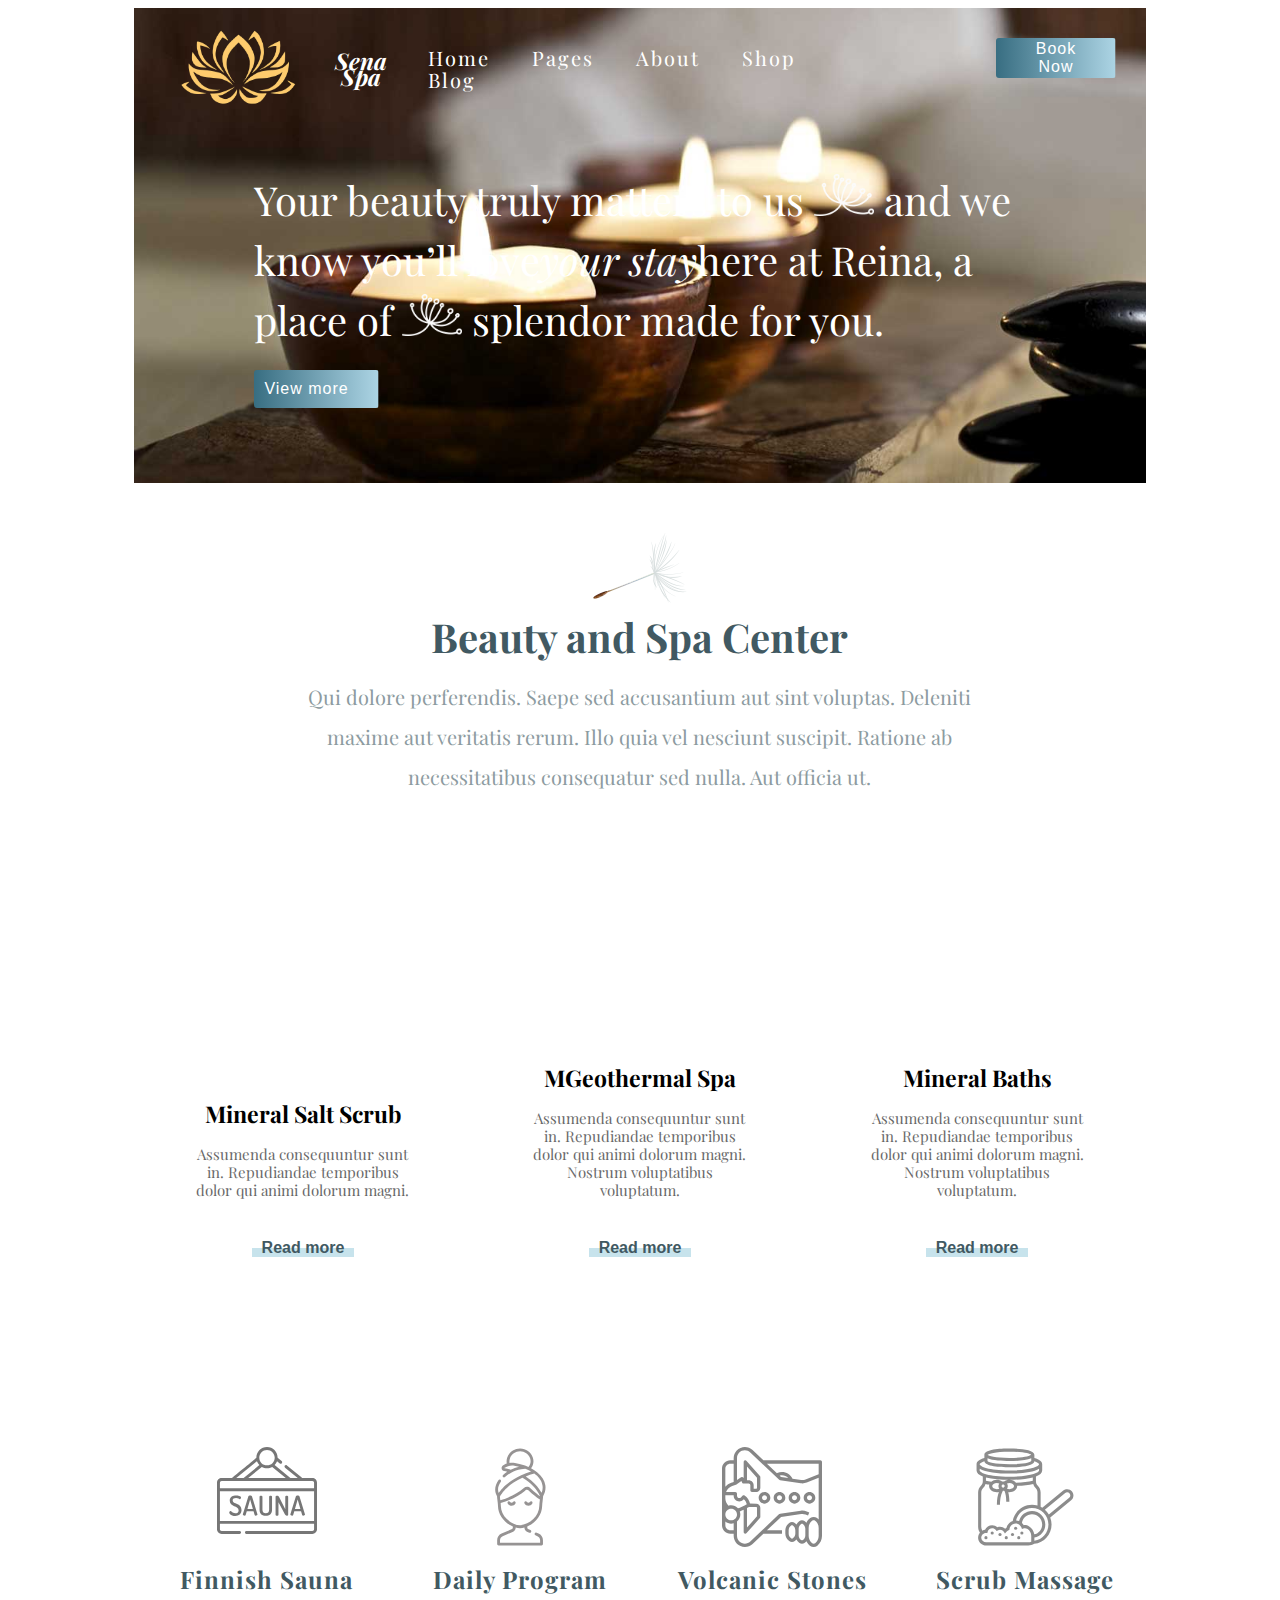
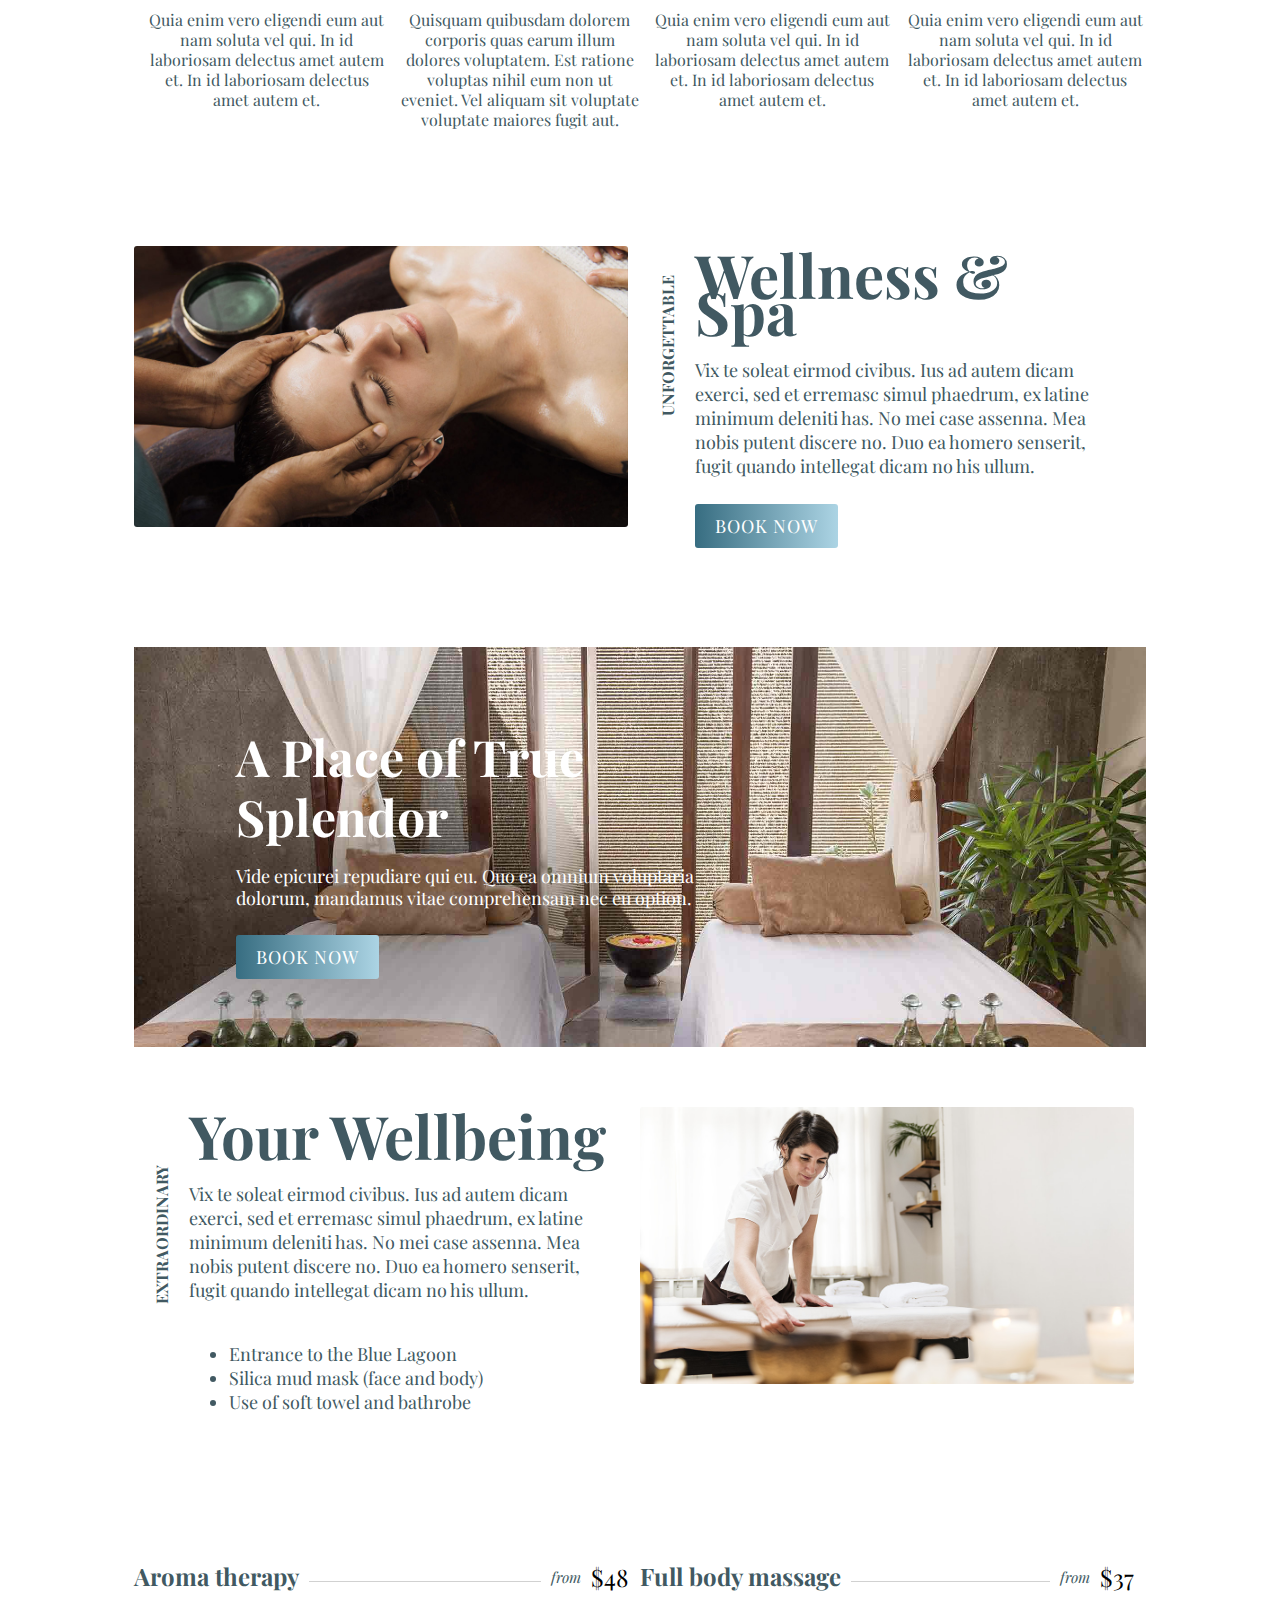
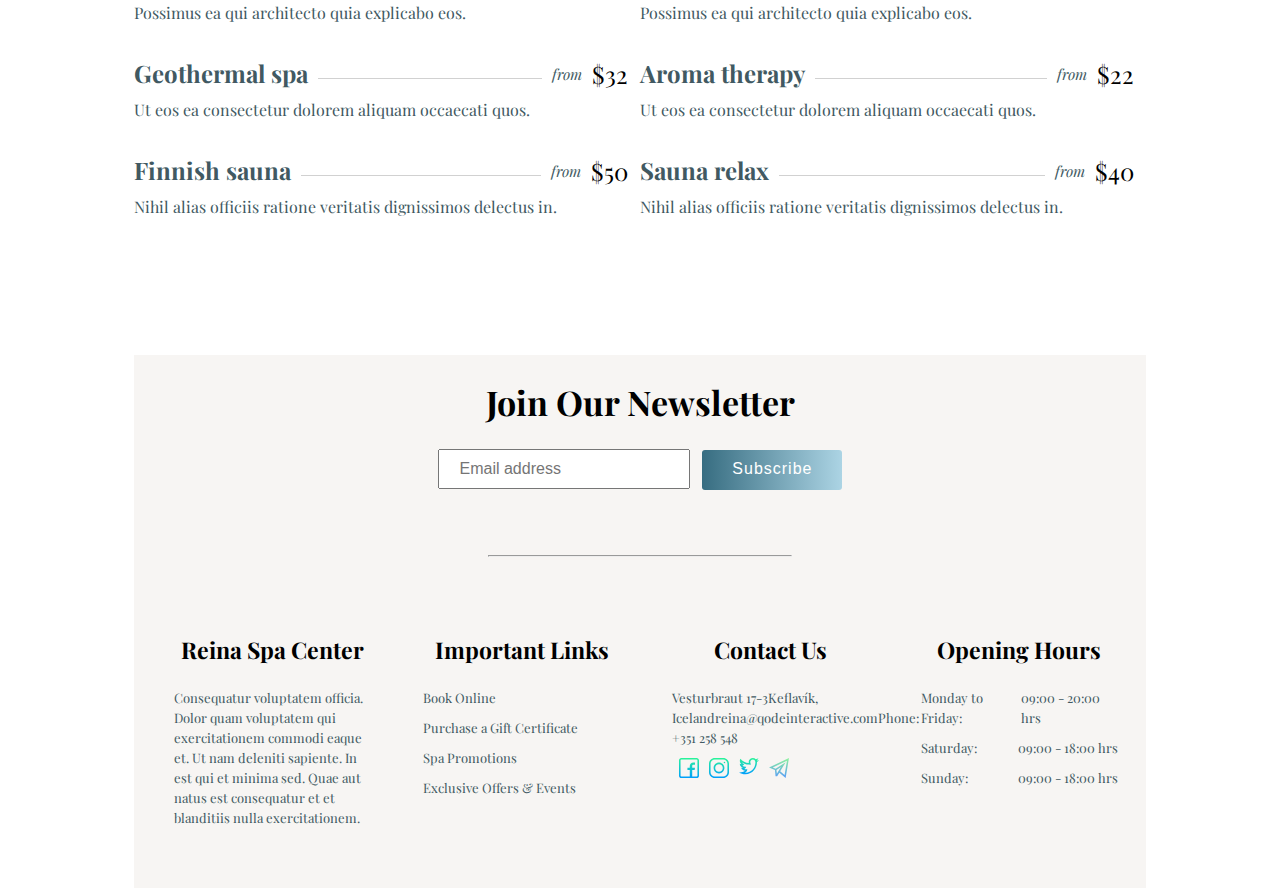
<file: index.html>
<!DOCTYPE html>
<html lang="en">

<head>
    <meta charset="UTF-8">
    <meta http-equiv="X-UA-Compatible" content="IE=edge">
    <meta name="viewport" content="width=device-width, initial-scale=1.0">
    <link rel="stylesheet" href="./Css/base.css">
    <link rel="stylesheet" href="./Css/index.css">
    <link rel="shortcut icon" href="./Assets/img/logo.png" type="image/x-icon">

    <title>Sena Spa</title>
</head>

<body>
    <div class="container">
        <div class="header">
            <div class="header_nav">
                <div class="nav-logo">
                    <img src="./Assets/img/logo.png" alt="" class="nav-logo-img">
                    <h3 class="nav-logo-tlt">Sena Spa</h3>
                </div>
                <div class="nav-option">
                    <ul>
                        <li><a href="./index.html">Home</a></li>
                        <li><a href="./Html/pages.html">Pages</a></li>
                        <li><a href="./Html/about.htm">About</a></li>
                        <li><a href="./Html/shop.htm">Shop</a></li>
                        <li><a href="./Html/blog.htm">Blog</a></li>
                    </ul>
                    <button class="nav-booking btn"><a href="./Html/booking.htm">Book Now</a></button>
                </div>
            </div>
            <div class="slogan">
                <span class="intro-tlt">Your beauty truly matters to us <img src="./Assets/img/icon-slogan.png" alt="">
                    and we know you’ll love<i>your stay</i>here at
                    Reina, a place of <img src="./Assets/img/icon-slogan.png" alt=""> splendor made for you.</span>

                <div>
                    <button class="intro-btn btn"><a href="./Html/about.htm">View more</a></button>
                </div>
            </div>
        </div>

        <div class="content">
            <div class="method">
                <div class="method-sub">
                    <img src="./Assets/img/icon-flower.png" alt="" class="sub-img">
                    <div class="sub-tlt">
                        <h2>Beauty and Spa Center</h2>
                        <p>Qui dolore perferendis. Saepe sed accusantium aut sint voluptas. Deleniti maxime aut
                            veritatis rerum. Illo quia vel nesciunt suscipit. Ratione ab necessitatibus consequatur sed
                            nulla. Aut officia ut.
                    </div>
                </div>
                <div class="method-card">
                    <a href="./Html/pages.html" class="mt-card">
                        <div class="card-outside--1">
                            <div class="card-inside">
                                <h3 class="card-tlt">Mineral Salt Scrub</h3>
                                <p class="card-text">Assumenda consequuntur sunt in. Repudiandae temporibus dolor qui
                                    animi dolorum magni. </p>
                                <button class="card-btn">Read more</button>
                            </div>
                        </div>
                    </a>

                    <a href="./Html/pages.html" class="mt-card">
                        <div class="card-outside--2">
                            <div class="card-inside">
                                <h3 class="card-tlt">MGeothermal Spa</h3>
                                <p class="card-text">Assumenda consequuntur sunt in. Repudiandae temporibus dolor qui
                                    animi dolorum magni.
                                    Nostrum voluptatibus voluptatum. </p>
                                <button class="card-btn">Read more</button>
                            </div>
                        </div>
                    </a>

                    <a href="./Html/pages.html" class="mt-card">
                        <div class="card-outside--3">
                            <div class="card-inside">
                                <h3 class="card-tlt">Mineral Baths</h3>
                                <p class="card-text">Assumenda consequuntur sunt in. Repudiandae temporibus dolor qui
                                    animi dolorum magni.
                                    Nostrum voluptatibus voluptatum.</p>
                                <button class="card-btn">Read more</button>
                            </div>
                        </div>
                    </a>
                </div>
            </div>

            <div class="price_list grid__row">
                <div class="pl-content grid__col-3">
                    <img class="pl-icon"
                        src="[data-uri]" />
                    <h5 class="pl-tlt">
                        <a href="">Finnish Sauna</a>
                    </h5>
                    <a href="">
                        <p class="pl-text">Quia enim vero eligendi eum aut nam soluta vel qui. In id laboriosam delectus
                            amet autem et. In id laboriosam delectus amet autem et.</p>
                    </a>
                </div>
                <div class="pl-content grid__col-3">
                    <img class="pl-icon"
                        src="[data-uri]" />
                    <h5 class="pl-tlt">
                        <a href="">Daily Program</a>
                    </h5>
                    <a href="">
                        <p class="pl-text">Quisquam quibusdam dolorem corporis quas earum illum dolores voluptatem. Est
                            ratione voluptas nihil eum non ut eveniet. Vel aliquam sit voluptate voluptate maiores fugit
                            aut.</p>
                    </a>
                </div>
                <div class="pl-content grid__col-3">
                    <img class="pl-icon"
                        src="[data-uri]" />
                    <h5 class="pl-tlt">
                        <a href="">Volcanic Stones</a>
                    </h5>
                    <a href="">
                        <p class="pl-text">Quia enim vero eligendi eum aut nam soluta vel qui. In id laboriosam delectus
                            amet autem et. In id laboriosam delectus amet autem et.</p>
                    </a>
                </div>
                <div class="pl-content grid__col-3">
                    <img class="pl-icon"
                        src="[data-uri]" />
                    <h5 class="pl-tlt">
                        <a href="">Scrub Massage</a>
                    </h5>
                    <a href="">
                        <p class="pl-text">Quia enim vero eligendi eum aut nam soluta vel qui. In id laboriosam delectus
                            amet autem et. In id laboriosam delectus amet autem et.</p>
                    </a>
                </div>
            </div>

            <div class="health-care grid__row">
                <div class="hc-box grid__col-6">
                    <img class="hc-img" src="./Assets/img/hc-img.jpg" alt="">
                </div>
                <div class="hc-content grid__col-6">
                    <div class="hc-sub">
                        <h5 class="hc-sub-tlt">UNFORGETTABLE</h5>
                    </div>
                    <div class="hc-content-text">
                        <h3 class="hc-tlt">Wellness & Spa</h3>
                        <p class="hc-text">Vix te soleat eirmod civibus. Ius ad autem dicam exerci, sed et erremasc
                            simul
                            phaedrum, ex latine minimum deleniti has.
                            No mei case assenna. Mea nobis putent discere no. Duo ea homero senserit, fugit quando
                            intellegat dicam no his ullum.</p>
                        <a href="./Html/booking.htm" class="hc-btn btn">Book now</a>
                    </div>
                </div>
            </div>

            <div class="parallax">
                <div class="parallax-content">
                    <h5 class="parallax-tlt">A Place of True Splendor</h5>
                    <p class="parallax-text">Vide epicurei repudiare qui eu. Quo ea omnium voluptaria dolorum, mandamus
                        vitae comprehensam nec eu option.</p>
                    <a href="" class="parallax-btn btn">Book Now</a>
                </div>
            </div>

            <div style="flex-direction: row-reverse;" class="health-care grid__row">
                <div class="hc-box grid__col-6">
                    <img class="hc-img" src="./Assets/img/hc-img-2.jpg" alt="">
                </div>
                <div class="hc-content grid__col-6">
                    <div class="hc-sub">
                        <h5 class="hc-sub-tlt">EXTRAORDINARY
                        </h5>
                    </div>
                    <div class="hc-content-text">
                        <h3 class="hc-tlt">Your Wellbeing
                        </h3>
                        <p class="hc-text">Vix te soleat eirmod civibus. Ius ad autem dicam exerci, sed et erremasc
                            simul phaedrum, ex latine minimum deleniti has.
                            No mei case assenna. Mea nobis putent discere no. Duo ea homero senserit, fugit quando
                            intellegat dicam no his ullum.</p>
                        <ul class="hc-text">
                            <li>Entrance to the Blue Lagoon</li>
                            <li>Silica mud mask (face and body)</li>
                            <li>Use of soft towel and bathrobe</li>
                        </ul>
                    </div>
                </div>
            </div>

            <div class="menu grid__row">
                <div class=" grid__col-6">
                    <div class="menu-item">
                        <div class=" menu-content">
                            <h5 class="menu-ctn-tlt">Aroma therapy</h5>
                            <span class="inline"></span>
                            <span class="f-p">
                                <span class="from">from</span>
                                <span class="price-number">$48</span>
                            </span>
                        </div>
                        <p class="menu-cnt-text">Possimus ea qui architecto quia explicabo eos.</p>
                    </div>

                    <div class="menu-item">
                        <div class=" menu-content">
                            <h5 class="menu-ctn-tlt">Geothermal spa</h5>
                            <span class="inline"></span>
                            <span class="f-p">
                                <span class="from">from</span>
                                <span class="price-number">$32</span>
                            </span>
                        </div>
                        <p class="menu-cnt-text">Ut eos ea consectetur dolorem aliquam occaecati quos.</p>
                    </div>

                    <div class="menu-item">
                        <div class=" menu-content">
                            <h5 class="menu-ctn-tlt">Finnish sauna</h5>
                            <span class="inline"></span>
                            <span class="f-p">
                                <span class="from">from</span>
                                <span class="price-number">$50</span>
                            </span>
                        </div>
                        <p class="menu-cnt-text">Nihil alias officiis ratione veritatis dignissimos delectus in.</p>
                    </div>
                </div>

                <div class="grid__col-6">
                    <div class="menu-item">
                        <div class=" menu-content">
                            <h5 class="menu-ctn-tlt">Full body massage</h5>
                            <span class="inline"></span>
                            <span class="f-p">
                                <span class="from">from</span>
                                <span class="price-number">$37</span>
                            </span>
                        </div>
                        <p class="menu-cnt-text">Possimus ea qui architecto quia explicabo eos.</p>
                    </div>

                    <div class="menu-item">
                        <div class=" menu-content">
                            <h5 class="menu-ctn-tlt">Aroma therapy</h5>
                            <span class="inline"></span>
                            <span class="f-p">
                                <span class="from">from</span>
                                <span class="price-number">$22</span>
                            </span>
                        </div>
                        <p class="menu-cnt-text">Ut eos ea consectetur dolorem aliquam occaecati quos.</p>
                    </div>

                    <div class="menu-item">
                        <div class=" menu-content">
                            <h5 class="menu-ctn-tlt">Sauna relax</h5>
                            <span class="inline"></span>
                            <span class="f-p">
                                <span class="from">from</span>
                                <span class="price-number">$40</span>
                            </span>
                        </div>
                        <p class="menu-cnt-text">Nihil alias officiis ratione veritatis dignissimos delectus in.</p>
                    </div>
                </div>
            </div>
        </div>

        <div class="footer">

            <h5 class="ft-tlt">Join Our Newsletter</h5>

            <form class="ft-form" action="">
                <input type="email" name="Email address" id="" placeholder="Email address" class="ft-input">
                <input type="button" value="Subscribe" class="ft-btn btn">
            </form>
            <hr>
            <div class="ft-content grid__row">
                <div class="ft-cnt-info grid__col-3">
                    <h5 class="ft-cnt-tlt">Reina Spa Center</h5>
                    <p class="ft-cnt-text">
                        Consequatur voluptatem officia. Dolor quam voluptatem qui exercitationem commodi eaque et. Ut
                        nam deleniti sapiente. In est qui et minima sed. Quae aut natus est consequatur et et blanditiis
                        nulla exercitationem.
                    </p>
                </div>
                <div class="ft-cnt-links grid__col-3">
                    <h5 class="ft-cnt-tlt">Important Links </h5>
                    <p class="ft-cnt-text"><a href="">Book Online</a></p>
                    <p class="ft-cnt-text"><a href="">Purchase a Gift Certificate</a></p>
                    <p class="ft-cnt-text"><a href="">Spa Promotions</a></p>
                    <p class="ft-cnt-text"><a href="">Exclusive Offers & Events</a></p>
                </div>
                <div class="ft-cnt-contact grid__col-3">
                    <h5 class="ft-cnt-tlt">Contact Us </h5>
                    <p class="ft-cnt-text">Vesturbraut 17-3Keflavík, Icelandreina@qodeinteractive.comPhone: +351 258 548
                    </p>
                    <div class="a-img grid__row">
                        <a class="a-icon  grid__col-3" href="https://vi-vn.facebook.com/"> <img class="ft-cnt-icon"
                                src="[data-uri]" /></a>
                        <a class="a-icon  grid__col-3" href="https://www.instagram.com/"> <img class="ft-cnt-icon"
                                src="[data-uri]" /></a>
                        <a class="a-icon  grid__col-3" href="https://twitter.com/"> <img class="ft-cnt-icon"
                                src="[data-uri]" /></a>
                        <a class="a-icon  grid__col-3" href="https://web.telegram.org/"> <img class="ft-cnt-icon"
                                src="[data-uri]" /></a>
                    </div>
                </div>
                <div class="ft-cnt-open grid__col-3">
                    <h5 class="ft-cnt-tlt">Opening Hours </h5>
                    <p class="ft-cnt-text open-text">
                        <span>Monday to Friday:</span>
                        <span>09:00 - 20:00 hrs</span>
                    </p>
                    <p class="ft-cnt-text open-text">
                        <span>Saturday:</span>
                        <span>09:00 - 18:00 hrs</span>
                    </p>
                    <p class="ft-cnt-text open-text">
                        <span>Sunday:</span>
                        <span>09:00 - 18:00 hrs</span>
                    </p>
                </div>
            </div>
        </div>
    </div>
</body>

</html>
</file>
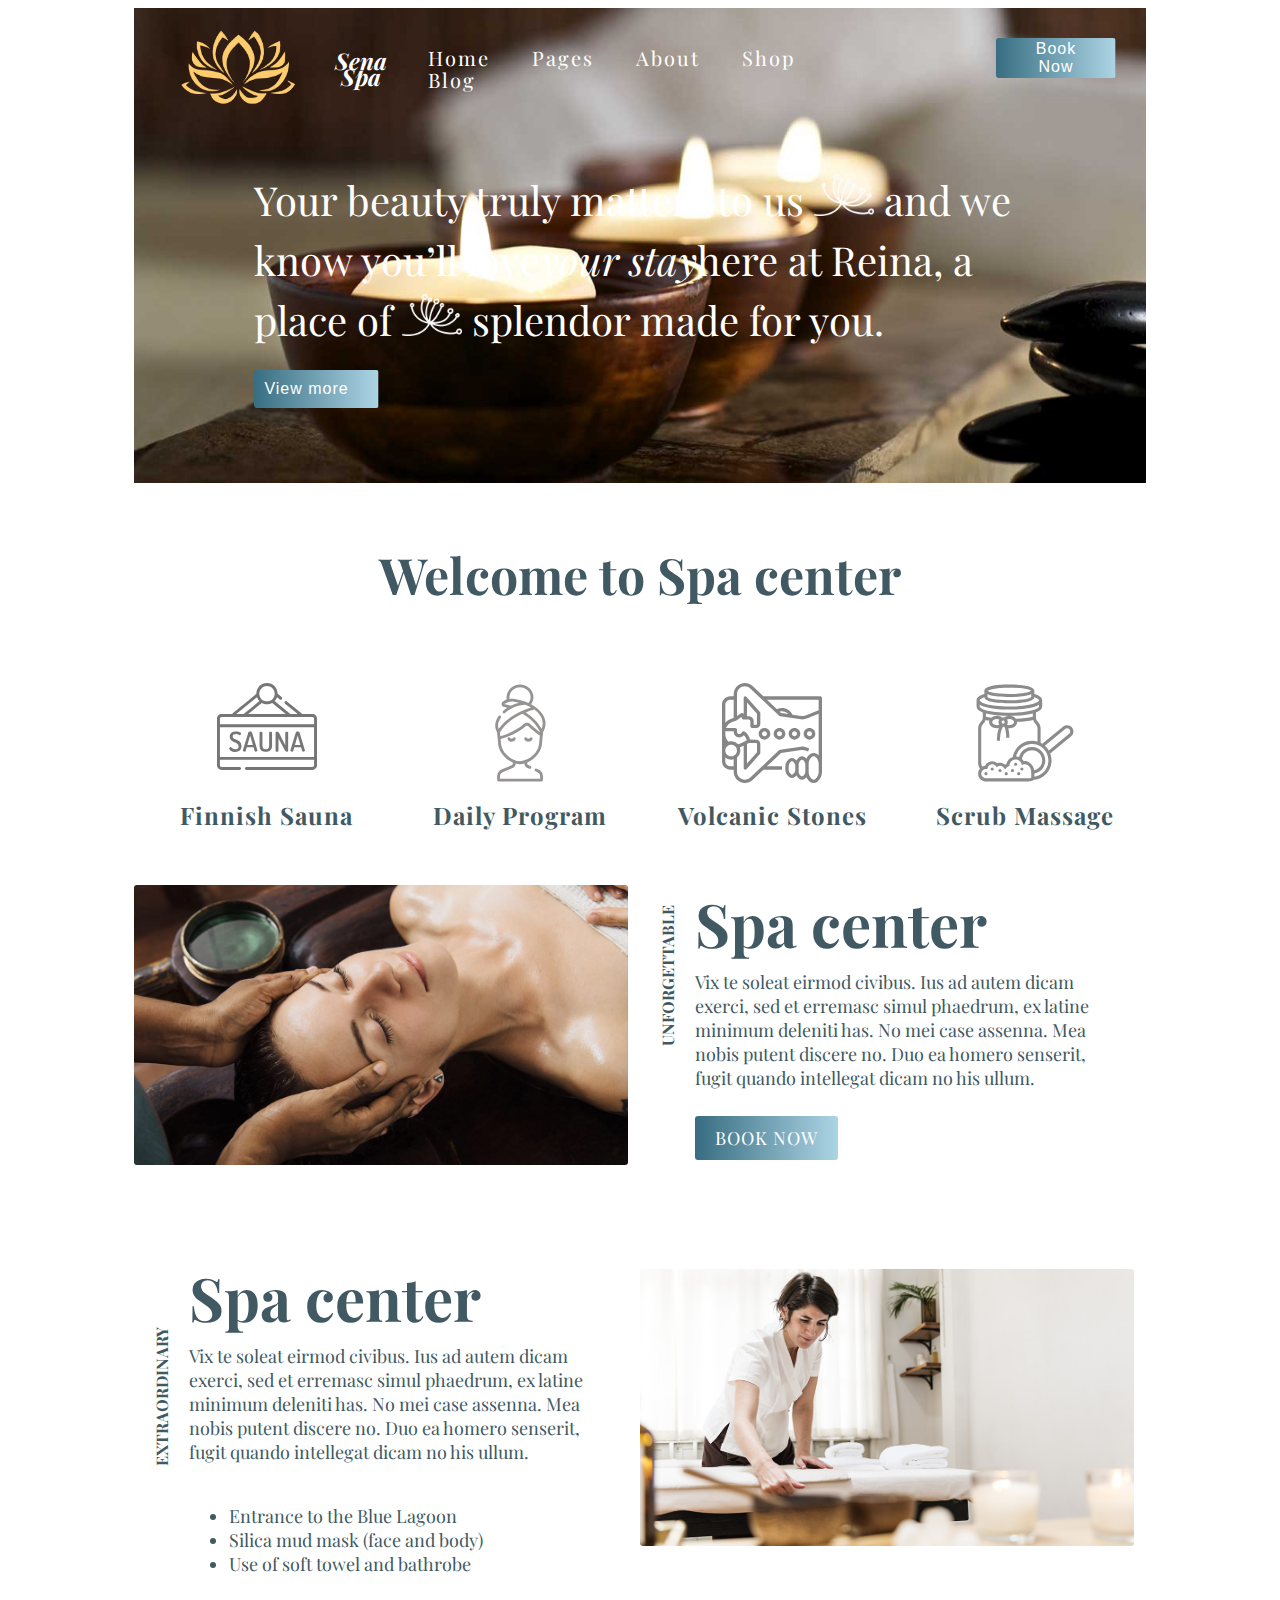
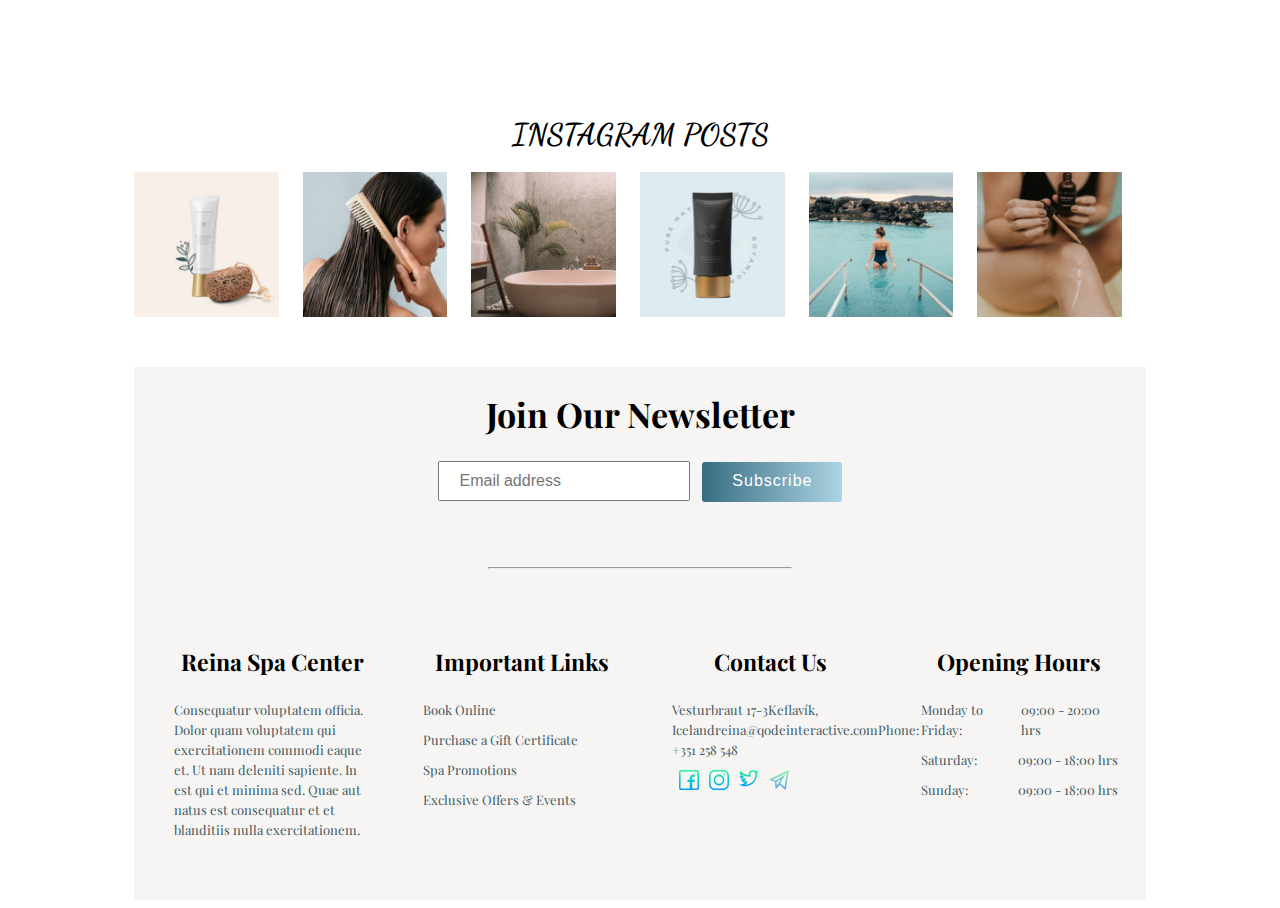
<file: Html/about.htm>
<!DOCTYPE html>
<html lang="en">

<head>
    <meta charset="UTF-8">
    <meta http-equiv="X-UA-Compatible" content="IE=edge">
    <meta name="viewport" content="width=device-width, initial-scale=1.0">
    <link rel="stylesheet" href="../Css/base.css">
    <link rel="stylesheet" href="../Css/index.css">
    <link rel="stylesheet" href="../Css/about.css">
    <link rel="shortcut icon" href="../Assets/img/logo.png" type="image/x-icon">

    <title>Sena Spa</title>
</head>

<body>
    <div class="container">
        <div class="header">
            <div class="header_nav">
                <div class="nav-logo">
                    <img src="../Assets/img/logo.png" alt="" class="nav-logo-img">
                    <h3 class="nav-logo-tlt">Sena Spa</h3>
                </div>
                <div class="nav-option">
                    <ul>
                        <li><a href="../index.html">Home</a></li>
                        <li><a href="../Html/pages.html">Pages</a></li>
                        <li><a href="../Html/about.htm">About</a></li>
                        <li><a href="../Html/shop.htm">Shop</a></li>
                        <li><a href="../Html/blog.htm">Blog</a></li>
                    </ul>
                    <button class="nav-booking btn"><a href="../Html/booking.htm">Book Now</a></button>
                </div>
            </div>
            <div class="slogan">
                <span class="intro-tlt">Your beauty truly matters to us <img src="../Assets/img/icon-slogan.png" alt="">
                    and we know you’ll love<i>your stay</i>here at
                    Reina, a place of <img src="../Assets/img/icon-slogan.png" alt=""> splendor made for you.</span>

                <div>
                    <button class="intro-btn btn"><a href="../Html/about.htm">View more</a></button>
                </div>
            </div>
        </div>
        <div class="content">
            <h5 class="cnt-tlt">Welcome to Spa center</h5>
            <div class="price_list grid__row">
                <div class="pl-content grid__col-3">
                    <img class="pl-icon"
                        src="[data-uri]" />
                    <h5 class="pl-tlt">
                        <a href="">Finnish Sauna</a>
                    </h5>
                </div>
                <div class="pl-content grid__col-3">
                    <img class="pl-icon"
                        src="[data-uri]" />
                    <h5 class="pl-tlt">
                        <a href="">Daily Program</a>
                    </h5>
                </div>
                <div class="pl-content grid__col-3">
                    <img class="pl-icon"
                        src="[data-uri]" />
                    <h5 class="pl-tlt">
                        <a href="">Volcanic Stones</a>
                    </h5>
                </div>
                <div class="pl-content grid__col-3">
                    <img class="pl-icon"
                        src="[data-uri]" />
                    <h5 class="pl-tlt">
                        <a href="">Scrub Massage</a>
                    </h5>
                </div>
            </div>

            <div class="health-care grid__row">
                <div class="hc-box grid__col-6">
                    <img class="hc-img" src="../Assets/img/hc-img.jpg" alt="">
                </div>
                <div class="hc-content grid__col-6">
                    <div class="hc-sub">
                        <h5 class="hc-sub-tlt">UNFORGETTABLE</h5>
                    </div>
                    <div class="hc-content-text">
                        <h3 class="hc-tlt">Spa center</h3>
                        <p class="hc-text">Vix te soleat eirmod civibus. Ius ad autem dicam exerci, sed et erremasc
                            simul
                            phaedrum, ex latine minimum deleniti has.
                            No mei case assenna. Mea nobis putent discere no. Duo ea homero senserit, fugit quando
                            intellegat dicam no his ullum.</p>
                        <a href="../Html/booking.htm" class="hc-btn btn">Book now</a>
                    </div>
                </div>
            </div>

            <div style="flex-direction: row-reverse;" class="health-care grid__row">
                <div class="hc-box grid__col-6">
                    <img class="hc-img" src="../Assets/img/hc-img-2.jpg" alt="">
                </div>
                <div class="hc-content grid__col-6">
                    <div class="hc-sub">
                        <h5 class="hc-sub-tlt">EXTRAORDINARY
                        </h5>
                    </div>
                    <div class="hc-content-text">
                        <h3 class="hc-tlt">Spa center</h3>
                        <p class="hc-text">Vix te soleat eirmod civibus. Ius ad autem dicam exerci, sed et erremasc
                            simul phaedrum, ex latine minimum deleniti has.
                            No mei case assenna. Mea nobis putent discere no. Duo ea homero senserit, fugit quando
                            intellegat dicam no his ullum.</p>
                        <ul class="hc-text">
                            <li>Entrance to the Blue Lagoon</li>
                            <li>Silica mud mask (face and body)</li>
                            <li>Use of soft towel and bathrobe</li>
                        </ul>
                    </div>
                </div>
            </div>

            <h5 class="ins-tlt">INSTAGRAM POSTS</h5>
            <div class="instagram grid__row">
                <img src="../Assets/img/ins-1.jpg" alt="" class="ins-img grid__col-2">
                <img src="../Assets/img/ins-2.jpg" alt="" class="ins-img grid__col-2">
                <img src="../Assets/img/ins-3.jpg" alt="" class="ins-img grid__col-2">
                <img src="../Assets/img/ins-4.jpg" alt="" class="ins-img grid__col-2">
                <img src="../Assets/img/ins-5.jpg" alt="" class="ins-img grid__col-2">
                <img src="../Assets/img/ins-6.jpg" alt="" class="ins-img grid__col-2">

            </div>
        </div>

        <div class="footer">

            <h5 class="ft-tlt">Join Our Newsletter</h5>

            <form class="ft-form" action="">
                <input type="email" name="Email address" id="" placeholder="Email address" class="ft-input">
                <input type="button" value="Subscribe" class="ft-btn btn">
            </form>
            <hr>
            <div class="ft-content grid__row">
                <div class="ft-cnt-info grid__col-3">
                    <h5 class="ft-cnt-tlt">Reina Spa Center</h5>
                    <p class="ft-cnt-text">
                        Consequatur voluptatem officia. Dolor quam voluptatem qui exercitationem commodi eaque et. Ut
                        nam deleniti sapiente. In est qui et minima sed. Quae aut natus est consequatur et et blanditiis
                        nulla exercitationem.
                    </p>
                </div>
                <div class="ft-cnt-links grid__col-3">
                    <h5 class="ft-cnt-tlt">Important Links </h5>
                    <p class="ft-cnt-text"><a href="">Book Online</a></p>
                    <p class="ft-cnt-text"><a href="">Purchase a Gift Certificate</a></p>
                    <p class="ft-cnt-text"><a href="">Spa Promotions</a></p>
                    <p class="ft-cnt-text"><a href="">Exclusive Offers & Events</a></p>
                </div>
                <div class="ft-cnt-contact grid__col-3">
                    <h5 class="ft-cnt-tlt">Contact Us </h5>
                    <p class="ft-cnt-text">Vesturbraut 17-3Keflavík, Icelandreina@qodeinteractive.comPhone: +351 258 548
                    </p>
                    <div class="a-img grid__row">
                        <a class="a-icon  grid__col-3" href="https://vi-vn.facebook.com/"> <img class="ft-cnt-icon"
                                src="[data-uri]" /></a>
                        <a class="a-icon  grid__col-3" href="https://www.instagram.com/"> <img class="ft-cnt-icon"
                                src="[data-uri]" /></a>
                        <a class="a-icon  grid__col-3" href="https://twitter.com/"> <img class="ft-cnt-icon"
                                src="[data-uri]" /></a>
                        <a class="a-icon  grid__col-3" href="https://web.telegram.org/"> <img class="ft-cnt-icon"
                                src="[data-uri]" /></a>
                    </div>
                </div>
                <div class="ft-cnt-open grid__col-3">
                    <h5 class="ft-cnt-tlt">Opening Hours </h5>
                    <p class="ft-cnt-text open-text">
                        <span>Monday to Friday:</span>
                        <span>09:00 - 20:00 hrs</span>
                    </p>
                    <p class="ft-cnt-text open-text">
                        <span>Saturday:</span>
                        <span>09:00 - 18:00 hrs</span>
                    </p>
                    <p class="ft-cnt-text open-text">
                        <span>Sunday:</span>
                        <span>09:00 - 18:00 hrs</span>
                    </p>
                </div>
            </div>
        </div>
    </div>
</body>

</html>
</file>
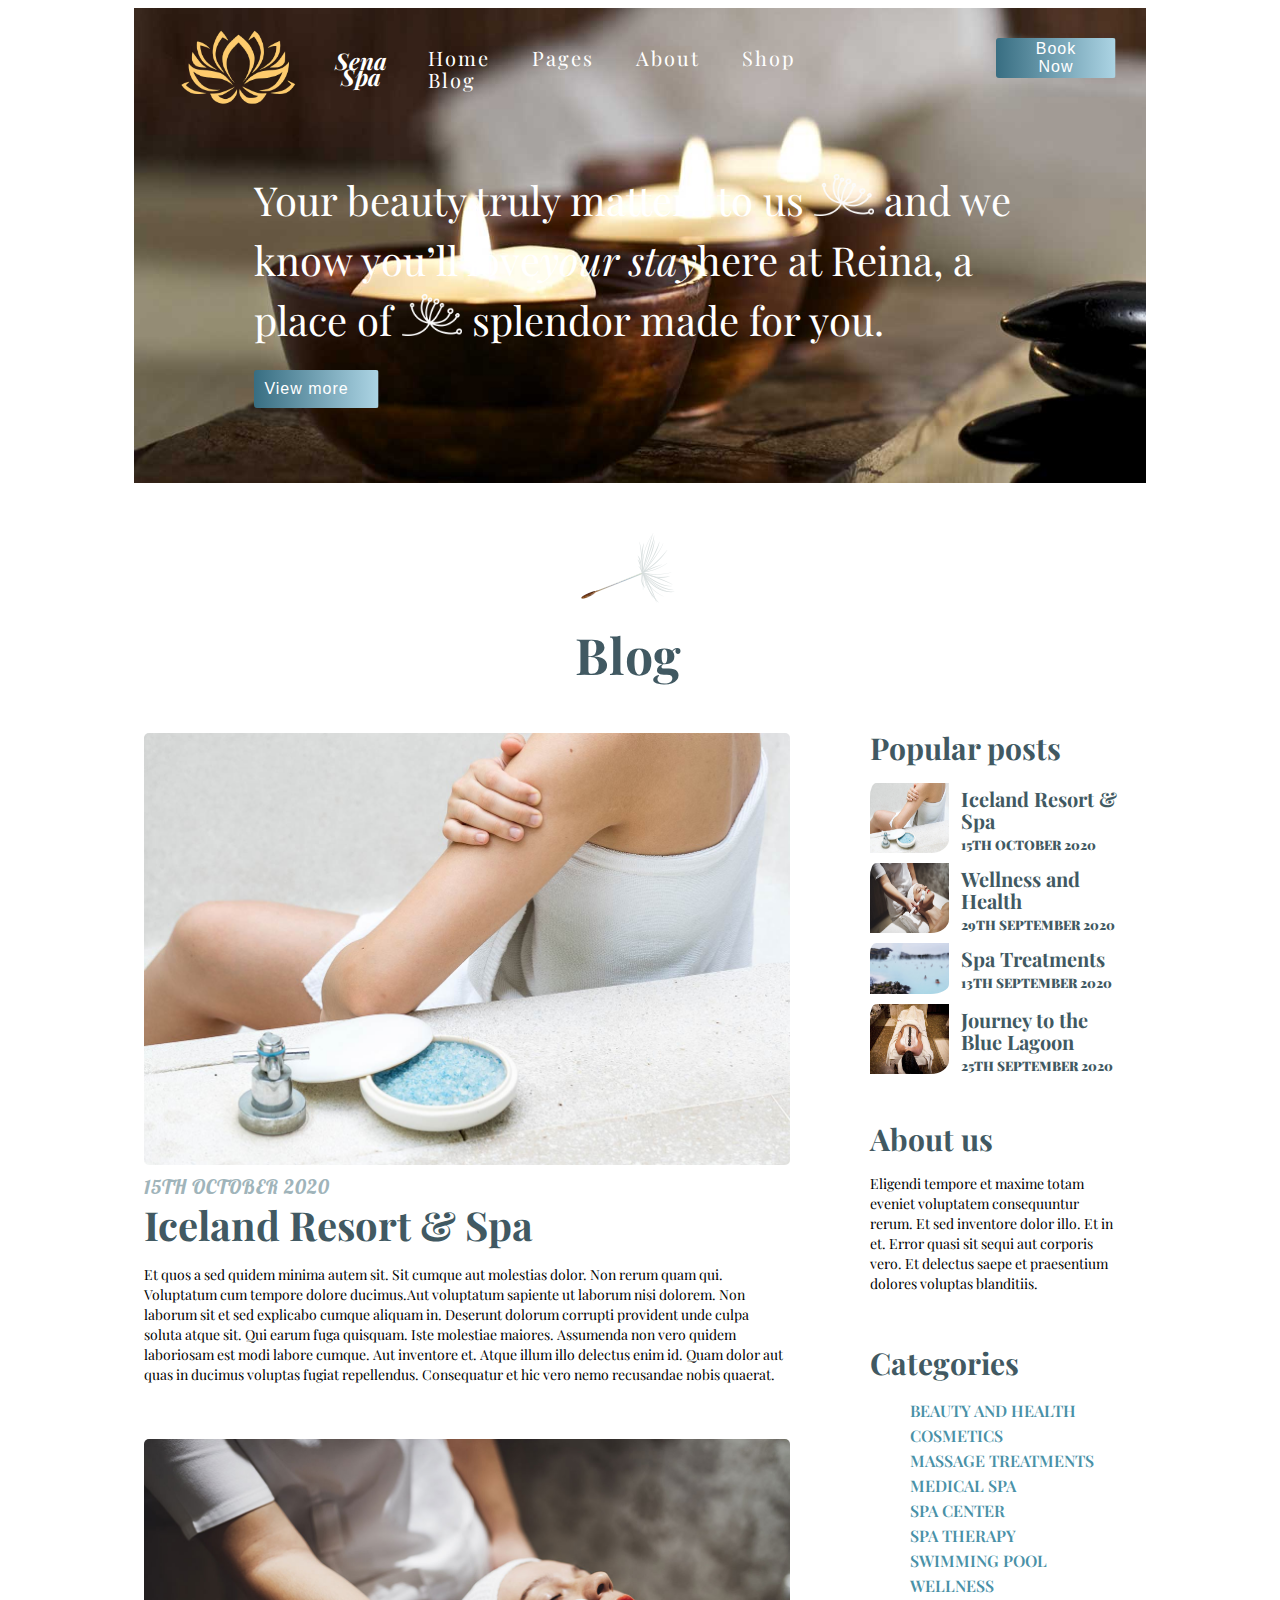
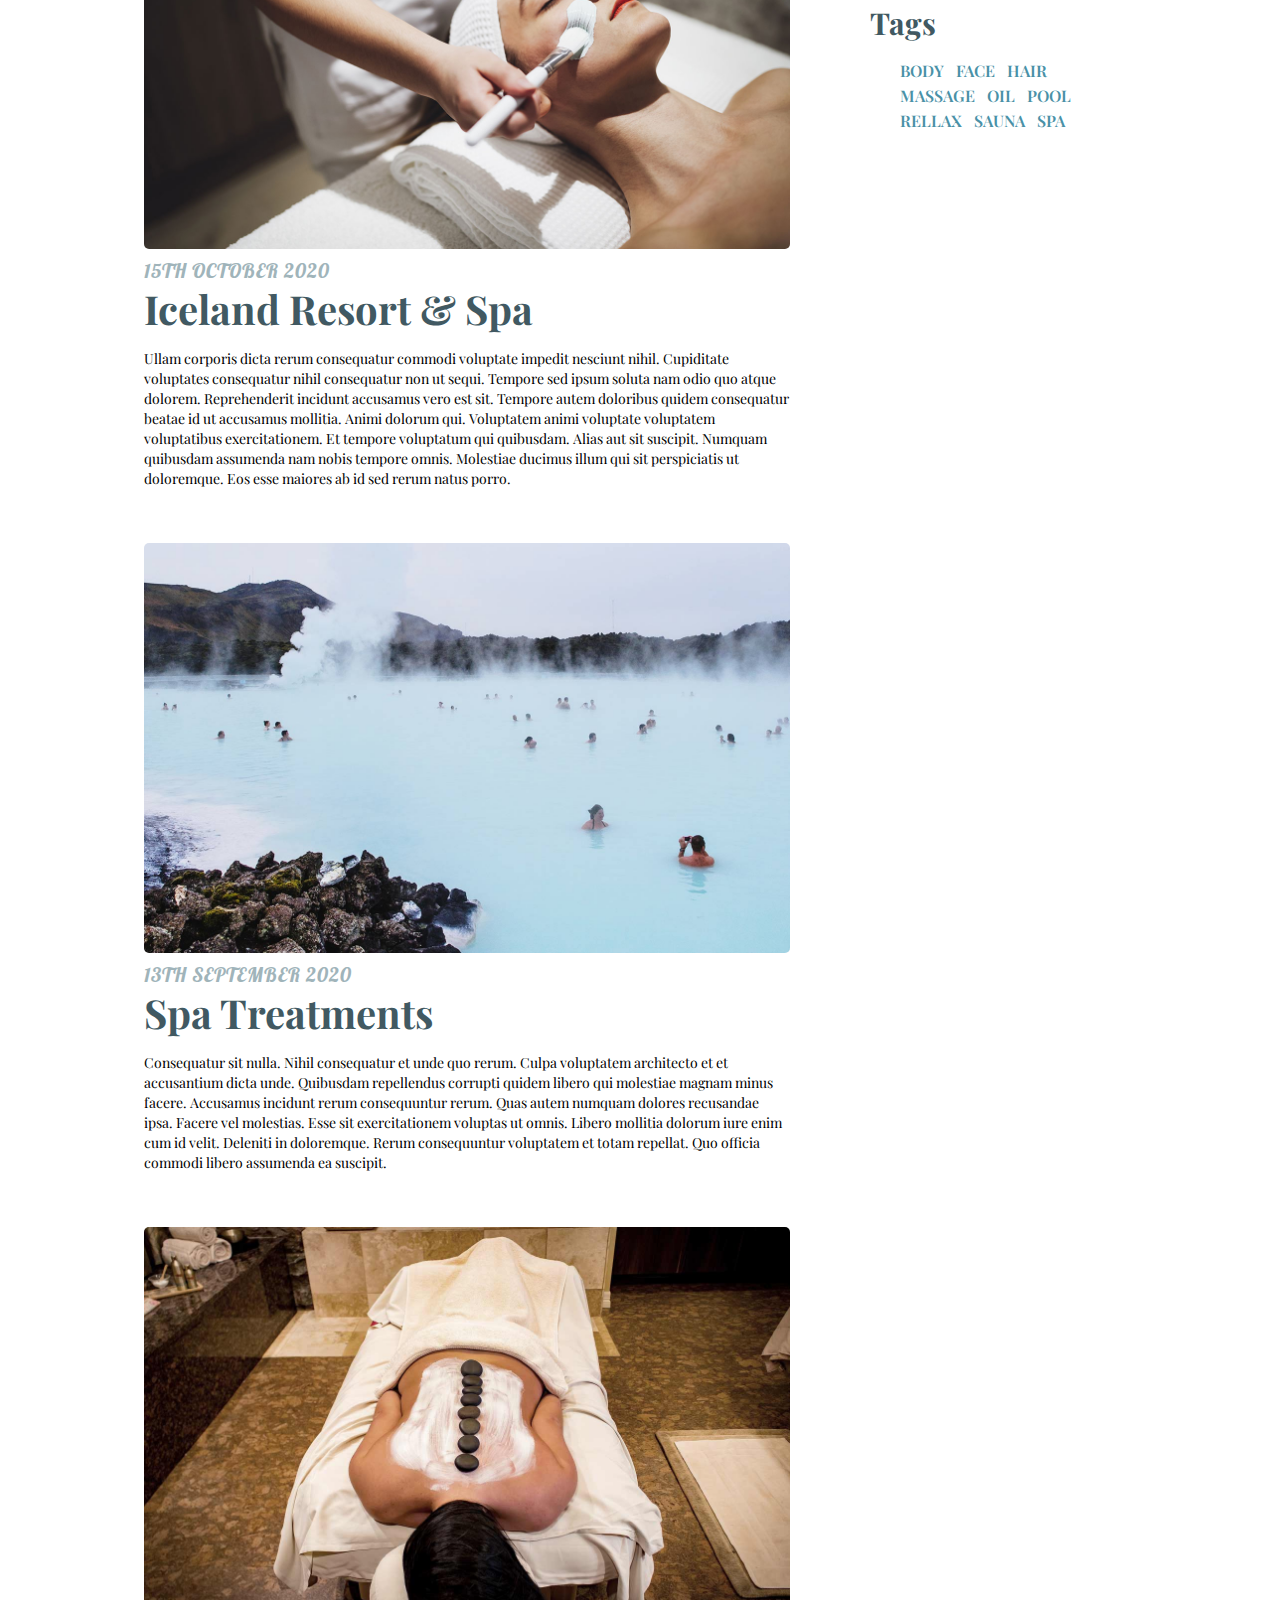
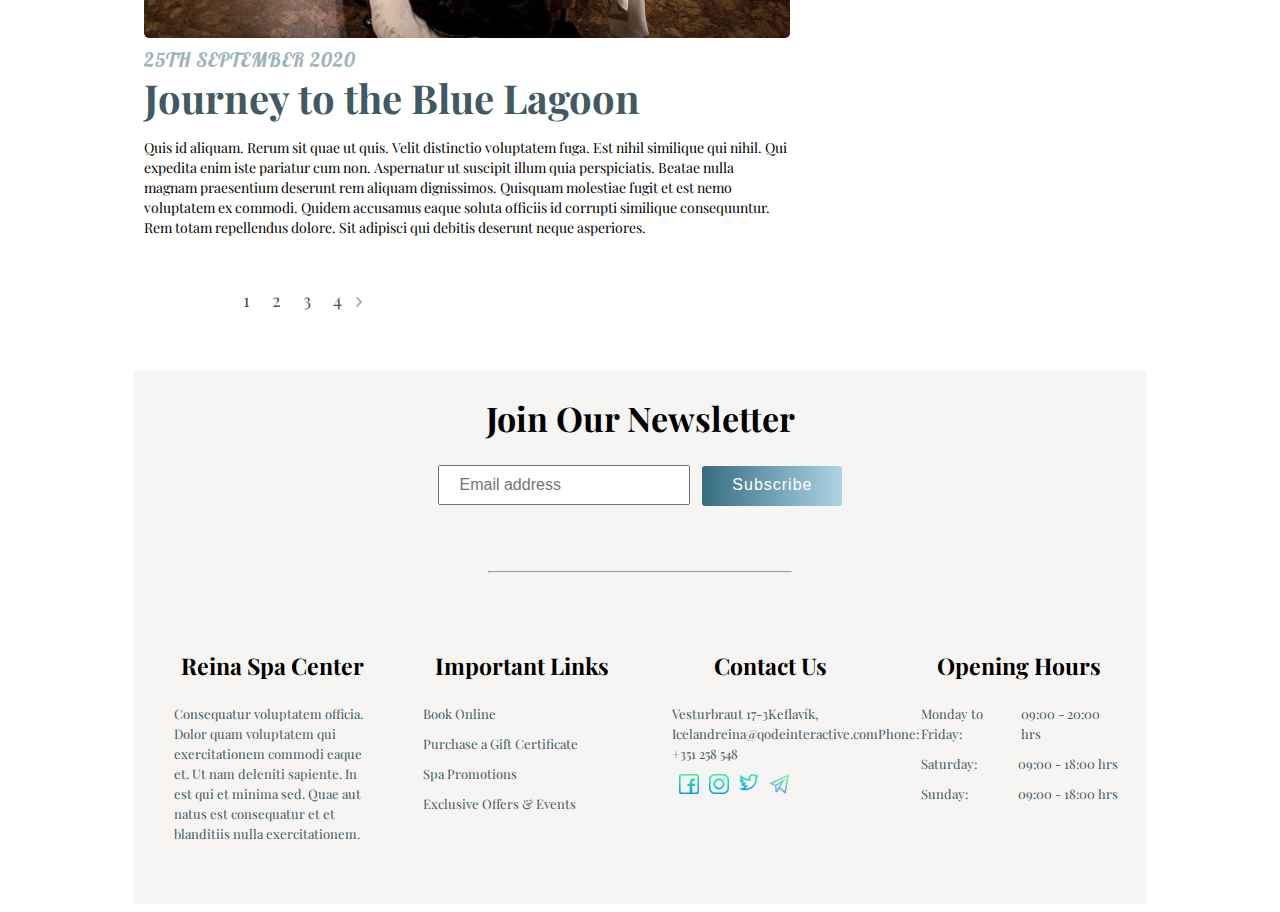
<file: Html/blog.htm>
<!DOCTYPE html>
<html lang="en">

<head>
    <meta charset="UTF-8">
    <meta http-equiv="X-UA-Compatible" content="IE=edge">
    <meta name="viewport" content="width=device-width, initial-scale=1.0">
    <link rel="stylesheet" href="../Css/base.css">
    <link rel="stylesheet" href="../Css/index.css">
    <link rel="stylesheet" href="../Css/blog.css">
    <link rel="shortcut icon" href="../Assets/img/logo.png" type="image/x-icon">

    <title>Sena Spa</title>
</head>

<body>
    <div class="container">
        <div class="header">
            <div class="header_nav">
                <div class="nav-logo">
                    <img src="../Assets/img/logo.png" alt="" class="nav-logo-img">
                    <h3 class="nav-logo-tlt">Sena Spa</h3>
                </div>
                <div class="nav-option">
                    <ul>
                        <li><a href="../index.html">Home</a></li>
                        <li><a href="../Html/pages.html">Pages</a></li>
                        <li><a href="../Html/about.htm">About</a></li>
                        <li><a href="../Html/shop.htm">Shop</a></li>
                        <li><a href="../Html/blog.htm">Blog</a></li>
                    </ul>
                    <button class="nav-booking btn"><a href="../Html/booking.htm">Book Now</a></button>
                </div>
            </div>
            <div class="slogan">
                <span class="intro-tlt">Your beauty truly matters to us <img src="../Assets/img/icon-slogan.png" alt="">
                    and we know you’ll love<i>your stay</i>here at
                    Reina, a place of <img src="../Assets/img/icon-slogan.png" alt=""> splendor made for you.</span>

                <div>
                    <button class="intro-btn btn"><a href="../Html/about.htm">View more</a></button>
                </div>
            </div>
        </div>

        <div class="content grid__row">
            <div class="content-header">
                <img src="../Assets/img/icon-flower.png" alt="" class="sub-img">
                <h5 class="cnt-tlt">Blog</h5>
            </div>
            <div class="grid__col-8">
                <div class="news" id="id-1">
                    <img src="../Assets/img/news-1.jpg" alt="" class="news-img">
                    <p class="date">15TH OCTOBER 2020</p>
                    <h5 class="news-tlt">Iceland Resort & Spa</h5>
                    <p class="news-text">Et quos a sed quidem minima autem sit. Sit cumque aut molestias dolor. Non
                        rerum
                        quam qui. Voluptatum cum tempore dolore ducimus.Aut voluptatum sapiente ut laborum nisi dolorem.
                        Non
                        laborum sit et sed explicabo cumque aliquam in. Deserunt dolorum corrupti provident unde culpa
                        soluta atque sit. Qui earum fuga quisquam.
                        Iste molestiae maiores. Assumenda non vero quidem laboriosam est modi labore cumque. Aut
                        inventore
                        et.
                        Atque illum illo delectus enim id. Quam dolor aut quas in ducimus voluptas fugiat repellendus.
                        Consequatur et hic vero nemo recusandae nobis quaerat.</p>
                </div>
                <div class="news" id="id-2">
                    <img src="../Assets/img/news-2.jpg" alt="" class="news-img">
                    <p class="date">15TH OCTOBER 2020</p>
                    <h5 class="news-tlt">Iceland Resort & Spa</h5>
                    <p class="news-text">Ullam corporis dicta rerum consequatur commodi voluptate impedit nesciunt
                        nihil. Cupiditate voluptates consequatur nihil consequatur non ut sequi. Tempore sed ipsum
                        soluta nam odio quo atque dolorem. Reprehenderit incidunt accusamus vero est sit.
                        Tempore autem doloribus quidem consequatur beatae id ut accusamus mollitia. Animi dolorum qui.
                        Voluptatem animi voluptate voluptatem voluptatibus exercitationem.
                        Et tempore voluptatum qui quibusdam. Alias aut sit suscipit. Numquam quibusdam assumenda nam
                        nobis tempore omnis. Molestiae ducimus illum qui sit perspiciatis ut doloremque. Eos esse
                        maiores ab id sed rerum natus porro.</p>
                </div>
                <div class="news" id="id-3">
                    <img src="../Assets/img/news-3.jpg" alt="" class="news-img">
                    <p class="date">13TH SEPTEMBER 2020</p>
                    <h5 class="news-tlt">Spa Treatments</h5>
                    <p class="news-text">Consequatur sit nulla. Nihil consequatur et unde quo rerum. Culpa voluptatem
                        architecto et et accusantium dicta unde. Quibusdam repellendus corrupti quidem libero qui
                        molestiae magnam minus facere. Accusamus incidunt rerum consequuntur rerum.
                        Quas autem numquam dolores recusandae ipsa. Facere vel molestias. Esse sit exercitationem
                        voluptas ut omnis.
                        Libero mollitia dolorum iure enim cum id velit. Deleniti in doloremque. Rerum consequuntur
                        voluptatem et totam repellat. Quo officia commodi libero assumenda ea suscipit.</p>
                </div>
                <div class="news" id="id-4">
                    <img src="../Assets/img/news-4.jpg" alt="" class="news-img">
                    <p class="date">25TH SEPTEMBER 2020</p>
                    <h5 class="news-tlt">Journey to the Blue Lagoon</h5>
                    <p class="news-text">Quis id aliquam. Rerum sit quae ut quis. Velit distinctio voluptatem fuga.
                        Est nihil similique qui nihil. Qui expedita enim iste pariatur cum non. Aspernatur ut suscipit
                        illum quia perspiciatis. Beatae nulla magnam praesentium deserunt rem aliquam dignissimos.
                        Quisquam molestiae fugit et est nemo voluptatem ex commodi. Quidem accusamus eaque soluta
                        officiis id corrupti similique consequuntur. Rem totam repellendus dolore. Sit adipisci qui
                        debitis deserunt neque asperiores.</p>
                </div>

                <div class="number">
                    <span class="number-page"><a href="#">1</a></span>
                    <span class="number-page"><a href="#">2</a></span>
                    <span class="number-page"><a href="#">3</a></span>
                    <span class="number-page"><a href="#">4</a></span>
                    <a href="#">
                        <img class="arrow-page"
                            src="[data-uri]" /></a>
                </div>
            </div>
            <div class="popular grid__col-4">
                <h5 class="tlt">Popular posts</h5>
                <a href="#id-1" class="posts grid__row">
                    <img src="../Assets/img/news-1.jpg" alt="" class="posts-img grid__col-4">
                    <div class="grid__col-8">
                        <h5 class="posts-tlt">Iceland Resort & Spa</h5>
                        <p class="posts-date">15TH OCTOBER 2020</p>
                    </div>
                </a>
                <a href="#id-2" class="posts grid__row">
                    <img src="../Assets/img/news-2.jpg" alt="" class="posts-img grid__col-4">
                    <div class="grid__col-8">
                        <h5 class="posts-tlt">Wellness and Health</h5>
                        <p class="posts-date">29TH SEPTEMBER 2020</p>
                    </div>
                </a>
                <a href="#id-3" class="posts grid__row">
                    <img src="../Assets/img/news-3.jpg" alt="" class="posts-img grid__col-4">
                    <div class="grid__col-8">
                        <h5 class="posts-tlt">Spa Treatments</h5>
                        <p class="posts-date">13TH SEPTEMBER 2020</p>
                    </div>
                </a>
                <a href="#id-4" class="posts grid__row">
                    <img src="../Assets/img/news-4.jpg" alt="" class="posts-img grid__col-4">
                    <div class="grid__col-8">
                        <h5 class="posts-tlt">Journey to the Blue Lagoon</h5>
                        <p class="posts-date">25TH SEPTEMBER 2020</p>
                    </div>
                </a>
                <div class="about">
                    <h5 class="tlt">About us</h5>
                    <p class="news-text">Eligendi tempore et maxime totam eveniet voluptatem consequuntur rerum. Et sed
                        inventore dolor illo. Et in et. Error quasi sit sequi aut corporis vero. Et delectus saepe et
                        praesentium dolores voluptas blanditiis.</p>
                </div>

                <div class="category">
                    <h5 class="tlt">Categories</h5>
                    <ul>
                        <li><a href="#">BEAUTY AND HEALTH</a></li>
                        <li><a href="#">COSMETICS</a></li>
                        <li><a href="#">MASSAGE TREATMENTS</a></li>
                        <li><a href="#">MEDICAL SPA</a></li>
                        <li><a href="#">SPA CENTER</a></li>
                        <li><a href="#">SPA THERAPY</a></li>
                        <li><a href="#">SWIMMING POOL</a></li>
                        <li><a href="#">WELLNESS</a></li>
                    </ul>
                </div>

                <div class="tags">
                    <h5 class="tlt">Tags</h5>
                    <div>
                        <a href="#">BODY</a>
                        <a href="#">FACE</a>
                        <a href="#">HAIR</a>
                        <a href="#">MASSAGE</a>
                        <a href="#">OIL</a>
                        <a href="#">POOL</a>
                        <a href="#">RELLAX</a>
                        <a href="#">SAUNA</a>
                        <a href="#">SPA</a>
                    </div>
                </div>

            </div>
        </div>

        <div class="footer">

            <h5 class="ft-tlt">Join Our Newsletter</h5>

            <form class="ft-form" action="">
                <input type="email" name="Email address" id="" placeholder="Email address" class="ft-input">
                <input type="button" value="Subscribe" class="ft-btn btn">
            </form>
            <hr>
            <div class="ft-content grid__row">
                <div class="ft-cnt-info grid__col-3">
                    <h5 class="ft-cnt-tlt">Reina Spa Center</h5>
                    <p class="ft-cnt-text">
                        Consequatur voluptatem officia. Dolor quam voluptatem qui exercitationem commodi eaque et. Ut
                        nam deleniti sapiente. In est qui et minima sed. Quae aut natus est consequatur et et blanditiis
                        nulla exercitationem.
                    </p>
                </div>
                <div class="ft-cnt-links grid__col-3">
                    <h5 class="ft-cnt-tlt">Important Links </h5>
                    <p class="ft-cnt-text"><a href="">Book Online</a></p>
                    <p class="ft-cnt-text"><a href="">Purchase a Gift Certificate</a></p>
                    <p class="ft-cnt-text"><a href="">Spa Promotions</a></p>
                    <p class="ft-cnt-text"><a href="">Exclusive Offers & Events</a></p>
                </div>
                <div class="ft-cnt-contact grid__col-3">
                    <h5 class="ft-cnt-tlt">Contact Us </h5>
                    <p class="ft-cnt-text">Vesturbraut 17-3Keflavík, Icelandreina@qodeinteractive.comPhone: +351 258 548
                    </p>
                    <div class="a-img grid__row">
                        <a class="a-icon  grid__col-3" href="https://vi-vn.facebook.com/"> <img class="ft-cnt-icon"
                                src="[data-uri]" /></a>
                        <a class="a-icon  grid__col-3" href="https://www.instagram.com/"> <img class="ft-cnt-icon"
                                src="[data-uri]" /></a>
                        <a class="a-icon  grid__col-3" href="https://twitter.com/"> <img class="ft-cnt-icon"
                                src="[data-uri]" /></a>
                        <a class="a-icon  grid__col-3" href="https://web.telegram.org/"> <img class="ft-cnt-icon"
                                src="[data-uri]" /></a>
                    </div>
                </div>
                <div class="ft-cnt-open grid__col-3">
                    <h5 class="ft-cnt-tlt">Opening Hours </h5>
                    <p class="ft-cnt-text open-text">
                        <span>Monday to Friday:</span>
                        <span>09:00 - 20:00 hrs</span>
                    </p>
                    <p class="ft-cnt-text open-text">
                        <span>Saturday:</span>
                        <span>09:00 - 18:00 hrs</span>
                    </p>
                    <p class="ft-cnt-text open-text">
                        <span>Sunday:</span>
                        <span>09:00 - 18:00 hrs</span>
                    </p>
                </div>
            </div>
        </div>
    </div>
</body>

</html>
</file>
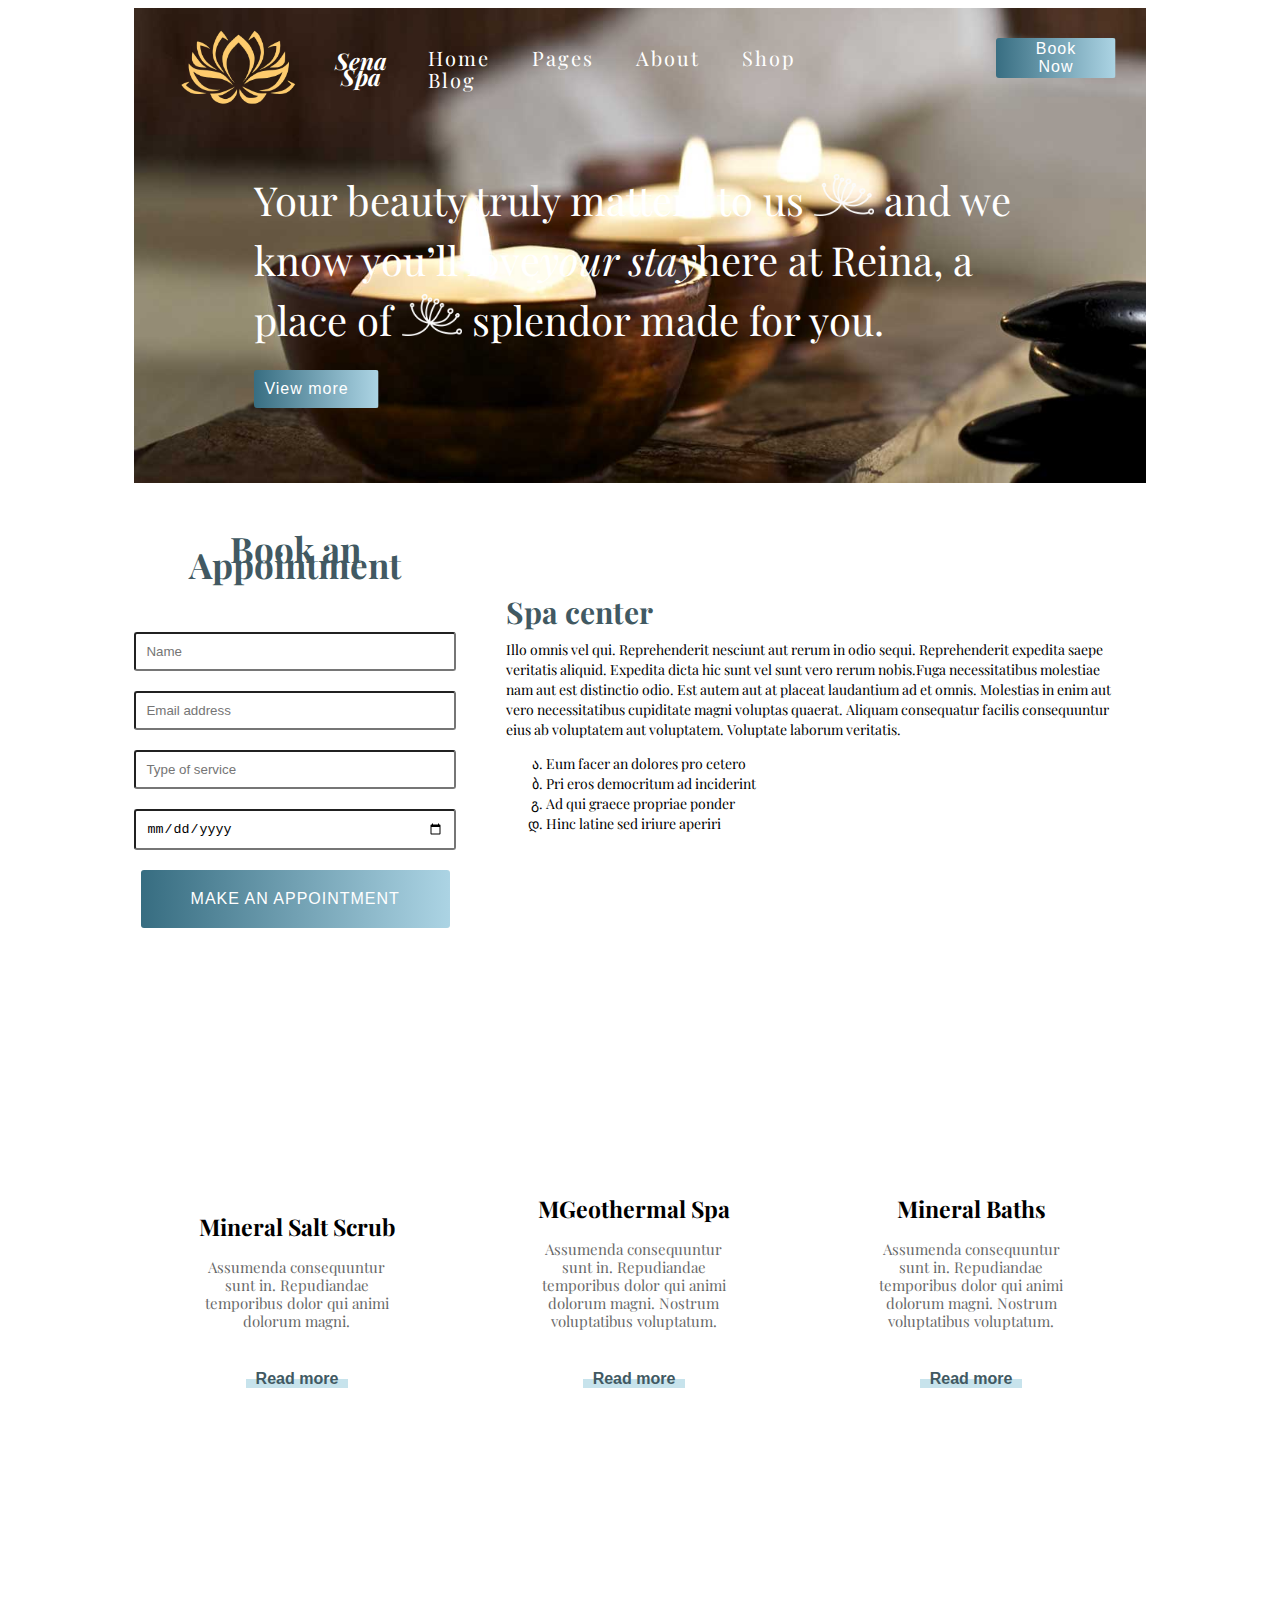
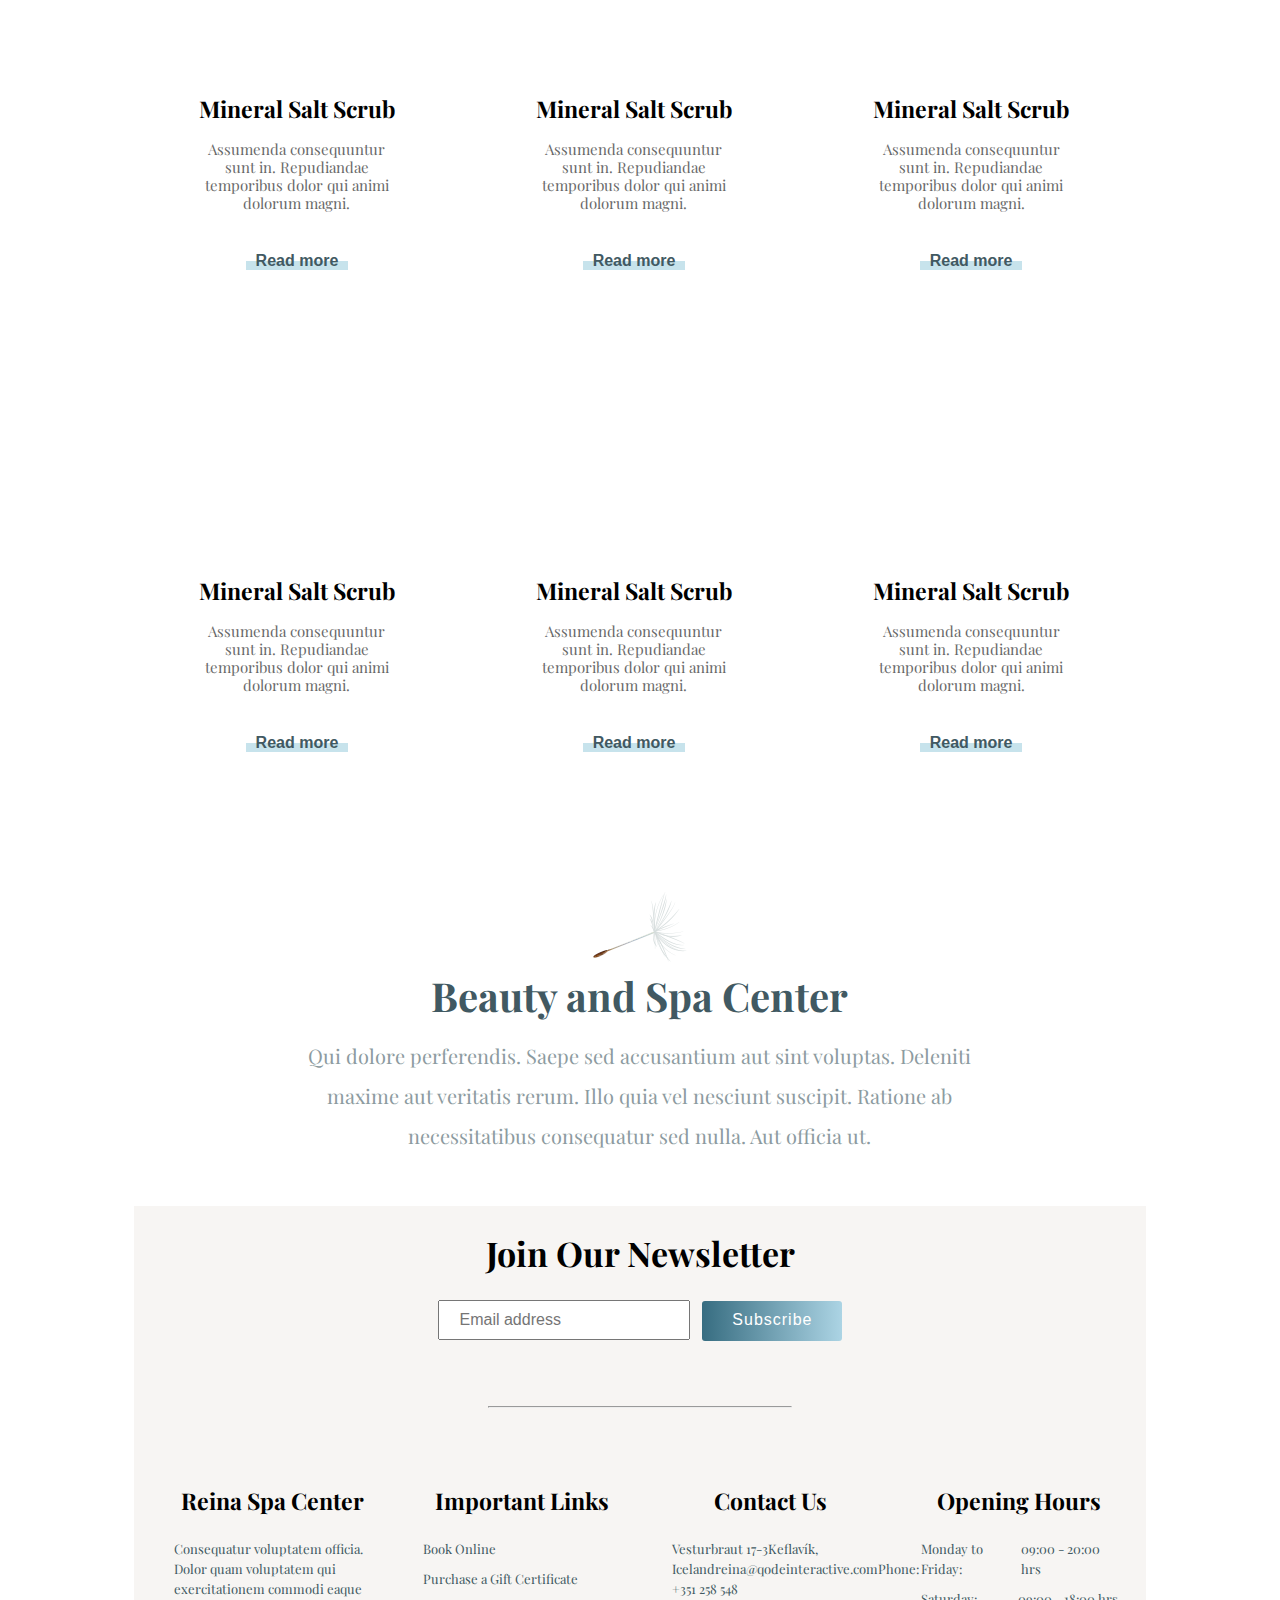
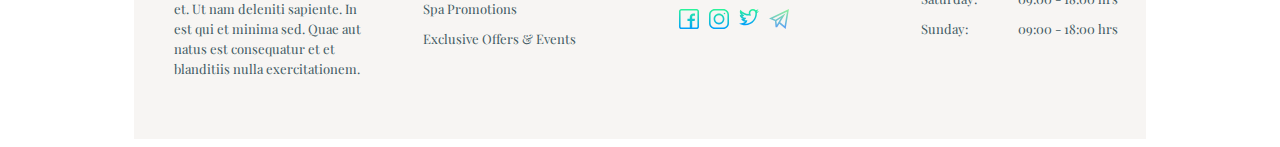
<file: Html/booking.htm>
<!DOCTYPE html>
<html lang="en">

<head>
    <meta charset="UTF-8">
    <meta http-equiv="X-UA-Compatible" content="IE=edge">
    <meta name="viewport" content="width=device-width, initial-scale=1.0">
    <link rel="stylesheet" href="../Css/base.css">
    <link rel="stylesheet" href="../Css/index.css">
    <link rel="stylesheet" href="../Css/pages.css">
    <link rel="stylesheet" href="../Css/booking.css">
    <link rel="shortcut icon" href="../Assets/img/logo.png" type="image/x-icon">

    <title>Sena Spa</title>
</head>

<body>
    <div class="container">
        <div class="header">
            <div class="header_nav">
                <div class="nav-logo">
                    <img src="../Assets/img/logo.png" alt="" class="nav-logo-img">
                    <h3 class="nav-logo-tlt">Sena Spa</h3>
                </div>
                <div class="nav-option">
                    <ul>
                        <li><a href="../index.html">Home</a></li>
                        <li><a href="../Html/pages.html">Pages</a></li>
                        <li><a href="../Html/about.htm">About</a></li>
                        <li><a href="../Html/shop.htm">Shop</a></li>
                        <li><a href="../Html/blog.htm">Blog</a></li>
                    </ul>
                    <button class="nav-booking btn"><a href="../Html/booking.htm">Book Now</a></button>
                </div>
            </div>
            <div class="slogan">
                <span class="intro-tlt">Your beauty truly matters to us <img src="../Assets/img/icon-slogan.png" alt="">
                    and we know you’ll love<i>your stay</i>here at
                    Reina, a place of <img src="../Assets/img/icon-slogan.png" alt=""> splendor made for you.</span>

                <div>
                    <button class="intro-btn btn"><a href="../Html/about.htm">View more</a></button>
                </div>
            </div>
        </div>

        <div class="content">
            <div class="method">
                <div class="booking grid__row">
                    <form action="" class="bk-form grid__col-4">
                        <h5 class="form-tlt">Book an Appointment</h5>
                        <input class="form-input" type="text" name="" id="" placeholder="Name">
                        <input class="form-input" type="email" name="" id="" placeholder="Email address">
                        <input class="form-input" type="text" name="" id="" placeholder="Type of service">
                        <input class="form-input" type="date" name="" id="" placeholder="Preferred date">
                        <input type="button" value="Make an appointment" class="btn form-input-btn">
                    </form>
                    <div class="bk-info grid__col-8">
                        <h5 class="bk-info-tlt">Spa center</h5>
                        <p class="bk-info-text">Illo omnis vel qui. Reprehenderit nesciunt aut rerum in odio sequi.
                            Reprehenderit expedita saepe veritatis aliquid. Expedita dicta hic sunt vel sunt vero rerum
                            nobis.Fuga necessitatibus molestiae nam aut est distinctio odio. Est autem aut at placeat
                            laudantium ad et omnis. Molestias in enim aut vero necessitatibus cupiditate magni voluptas
                            quaerat. Aliquam consequatur facilis consequuntur eius ab voluptatem aut voluptatem.
                            Voluptate
                            laborum veritatis.</p>
                        <ul class="bk-info-text">
                            <li>Eum facer an dolores pro cetero</li>
                            <li>Pri eros democritum ad inciderint</li>
                            <li>Ad qui graece propriae ponder</li>
                            <li>Hinc latine sed iriure aperiri</li>
                        </ul>
                    </div>
                </div>
                <div class="method-card grid__row">
                    <div class="mt-card grid__col-4">
                        <div class="card-outside--1">
                            <div class="card-inside">
                                <h3 class="card-tlt">Mineral Salt Scrub</h3>
                                <p class="card-text">Assumenda consequuntur sunt in. Repudiandae temporibus dolor qui
                                    animi
                                    dolorum magni. </p>
                                <button class="card-btn"> <a href="">Read more</a></button>
                            </div>
                        </div>
                    </div>

                    <div class="mt-card grid__col-4">
                        <div class="card-outside--2">
                            <div class="card-inside">
                                <h3 class="card-tlt">MGeothermal Spa</h3>
                                <p class="card-text">Assumenda consequuntur sunt in. Repudiandae temporibus dolor qui
                                    animi
                                    dolorum magni.
                                    Nostrum voluptatibus voluptatum. </p>
                                <button class="card-btn"> <a href="">Read more</a></button>
                            </div>
                        </div>
                    </div>

                    <div class="mt-card grid__col-4">
                        <div class="card-outside--3">
                            <div class="card-inside">
                                <h3 class="card-tlt">Mineral Baths</h3>
                                <p class="card-text">Assumenda consequuntur sunt in. Repudiandae temporibus dolor qui
                                    animi
                                    dolorum magni.
                                    Nostrum voluptatibus voluptatum.</p>
                                <button class="card-btn"> <a href="">Read more</a></button>
                            </div>
                        </div>
                    </div>

                    <div class="mt-card grid__col-4">
                        <div class="card-outside--4">
                            <div class="card-inside">
                                <h3 class="card-tlt">Mineral Salt Scrub</h3>
                                <p class="card-text">Assumenda consequuntur sunt in. Repudiandae temporibus dolor qui
                                    animi
                                    dolorum magni. </p>
                                <button class="card-btn"> <a href="">Read more</a></button>
                            </div>
                        </div>
                    </div>

                    <div class="mt-card grid__col-4">
                        <div class="card-outside--5">
                            <div class="card-inside">
                                <h3 class="card-tlt">Mineral Salt Scrub</h3>
                                <p class="card-text">Assumenda consequuntur sunt in. Repudiandae temporibus dolor qui
                                    animi
                                    dolorum magni. </p>
                                <button class="card-btn"> <a href="">Read more</a></button>
                            </div>
                        </div>
                    </div>

                    <div class="mt-card grid__col-4">
                        <div class="card-outside--6">
                            <div class="card-inside">
                                <h3 class="card-tlt">Mineral Salt Scrub</h3>
                                <p class="card-text">Assumenda consequuntur sunt in. Repudiandae temporibus dolor qui
                                    animi
                                    dolorum magni. </p>
                                <button class="card-btn"> <a href="">Read more</a></button>
                            </div>
                        </div>
                    </div>

                    <div class="mt-card grid__col-4">
                        <div class="card-outside--7">
                            <div class="card-inside">
                                <h3 class="card-tlt">Mineral Salt Scrub</h3>
                                <p class="card-text">Assumenda consequuntur sunt in. Repudiandae temporibus dolor qui
                                    animi
                                    dolorum magni. </p>
                                <button class="card-btn"> <a href="">Read more</a></button>
                            </div>
                        </div>
                    </div>

                    <div class="mt-card grid__col-4">
                        <div class="card-outside--8">
                            <div class="card-inside">
                                <h3 class="card-tlt">Mineral Salt Scrub</h3>
                                <p class="card-text">Assumenda consequuntur sunt in. Repudiandae temporibus dolor qui
                                    animi
                                    dolorum magni. </p>
                                <button class="card-btn"> <a href="">Read more</a></button>
                            </div>
                        </div>
                    </div>

                    <div class="mt-card grid__col-4">
                        <div class="card-outside--9">
                            <div class="card-inside">
                                <h3 class="card-tlt">Mineral Salt Scrub</h3>
                                <p class="card-text">Assumenda consequuntur sunt in. Repudiandae temporibus dolor qui
                                    animi
                                    dolorum magni. </p>
                                <button class="card-btn"> <a href="">Read more</a></button>
                            </div>
                        </div>
                    </div>

                </div>

                <div class="method-sub">
                    <img src="../Assets/img/icon-flower.png" alt="" class="sub-img">
                    <div class="sub-tlt">
                        <h2>Beauty and Spa Center</h2>
                        <p>Qui dolore perferendis. Saepe sed accusantium aut sint voluptas. Deleniti maxime aut
                            veritatis rerum. Illo quia vel nesciunt suscipit. Ratione ab necessitatibus consequatur sed
                            nulla. Aut officia ut.
                    </div>
                </div>
            </div>
        </div>

        <div class="footer">

            <h5 class="ft-tlt">Join Our Newsletter</h5>

            <form class="ft-form" action="">
                <input type="email" name="Email address" id="" placeholder="Email address" class="ft-input">
                <input type="button" value="Subscribe" class="ft-btn btn">
            </form>
            <hr>
            <div class="ft-content grid__row">
                <div class="ft-cnt-info grid__col-3">
                    <h5 class="ft-cnt-tlt">Reina Spa Center</h5>
                    <p class="ft-cnt-text">
                        Consequatur voluptatem officia. Dolor quam voluptatem qui exercitationem commodi eaque et. Ut
                        nam deleniti sapiente. In est qui et minima sed. Quae aut natus est consequatur et et blanditiis
                        nulla exercitationem.
                    </p>
                </div>
                <div class="ft-cnt-links grid__col-3">
                    <h5 class="ft-cnt-tlt">Important Links </h5>
                    <p class="ft-cnt-text"><a href="">Book Online</a></p>
                    <p class="ft-cnt-text"><a href="">Purchase a Gift Certificate</a></p>
                    <p class="ft-cnt-text"><a href="">Spa Promotions</a></p>
                    <p class="ft-cnt-text"><a href="">Exclusive Offers & Events</a></p>
                </div>
                <div class="ft-cnt-contact grid__col-3">
                    <h5 class="ft-cnt-tlt">Contact Us </h5>
                    <p class="ft-cnt-text">Vesturbraut 17-3Keflavík, Icelandreina@qodeinteractive.comPhone: +351 258 548
                    </p>
                    <div class="a-img grid__row">
                        <a class="a-icon  grid__col-3" href="https://vi-vn.facebook.com/"> <img class="ft-cnt-icon"
                                src="[data-uri]" /></a>
                        <a class="a-icon  grid__col-3" href="https://www.instagram.com/"> <img class="ft-cnt-icon"
                                src="[data-uri]" /></a>
                        <a class="a-icon  grid__col-3" href="https://twitter.com/"> <img class="ft-cnt-icon"
                                src="[data-uri]" /></a>
                        <a class="a-icon  grid__col-3" href="https://web.telegram.org/"> <img class="ft-cnt-icon"
                                src="[data-uri]" /></a>
                    </div>
                </div>
                <div class="ft-cnt-open grid__col-3">
                    <h5 class="ft-cnt-tlt">Opening Hours </h5>
                    <p class="ft-cnt-text open-text">
                        <span>Monday to Friday:</span>
                        <span>09:00 - 20:00 hrs</span>
                    </p>
                    <p class="ft-cnt-text open-text">
                        <span>Saturday:</span>
                        <span>09:00 - 18:00 hrs</span>
                    </p>
                    <p class="ft-cnt-text open-text">
                        <span>Sunday:</span>
                        <span>09:00 - 18:00 hrs</span>
                    </p>
                </div>
            </div>
        </div>
    </div>
</body>

</html>
</file>
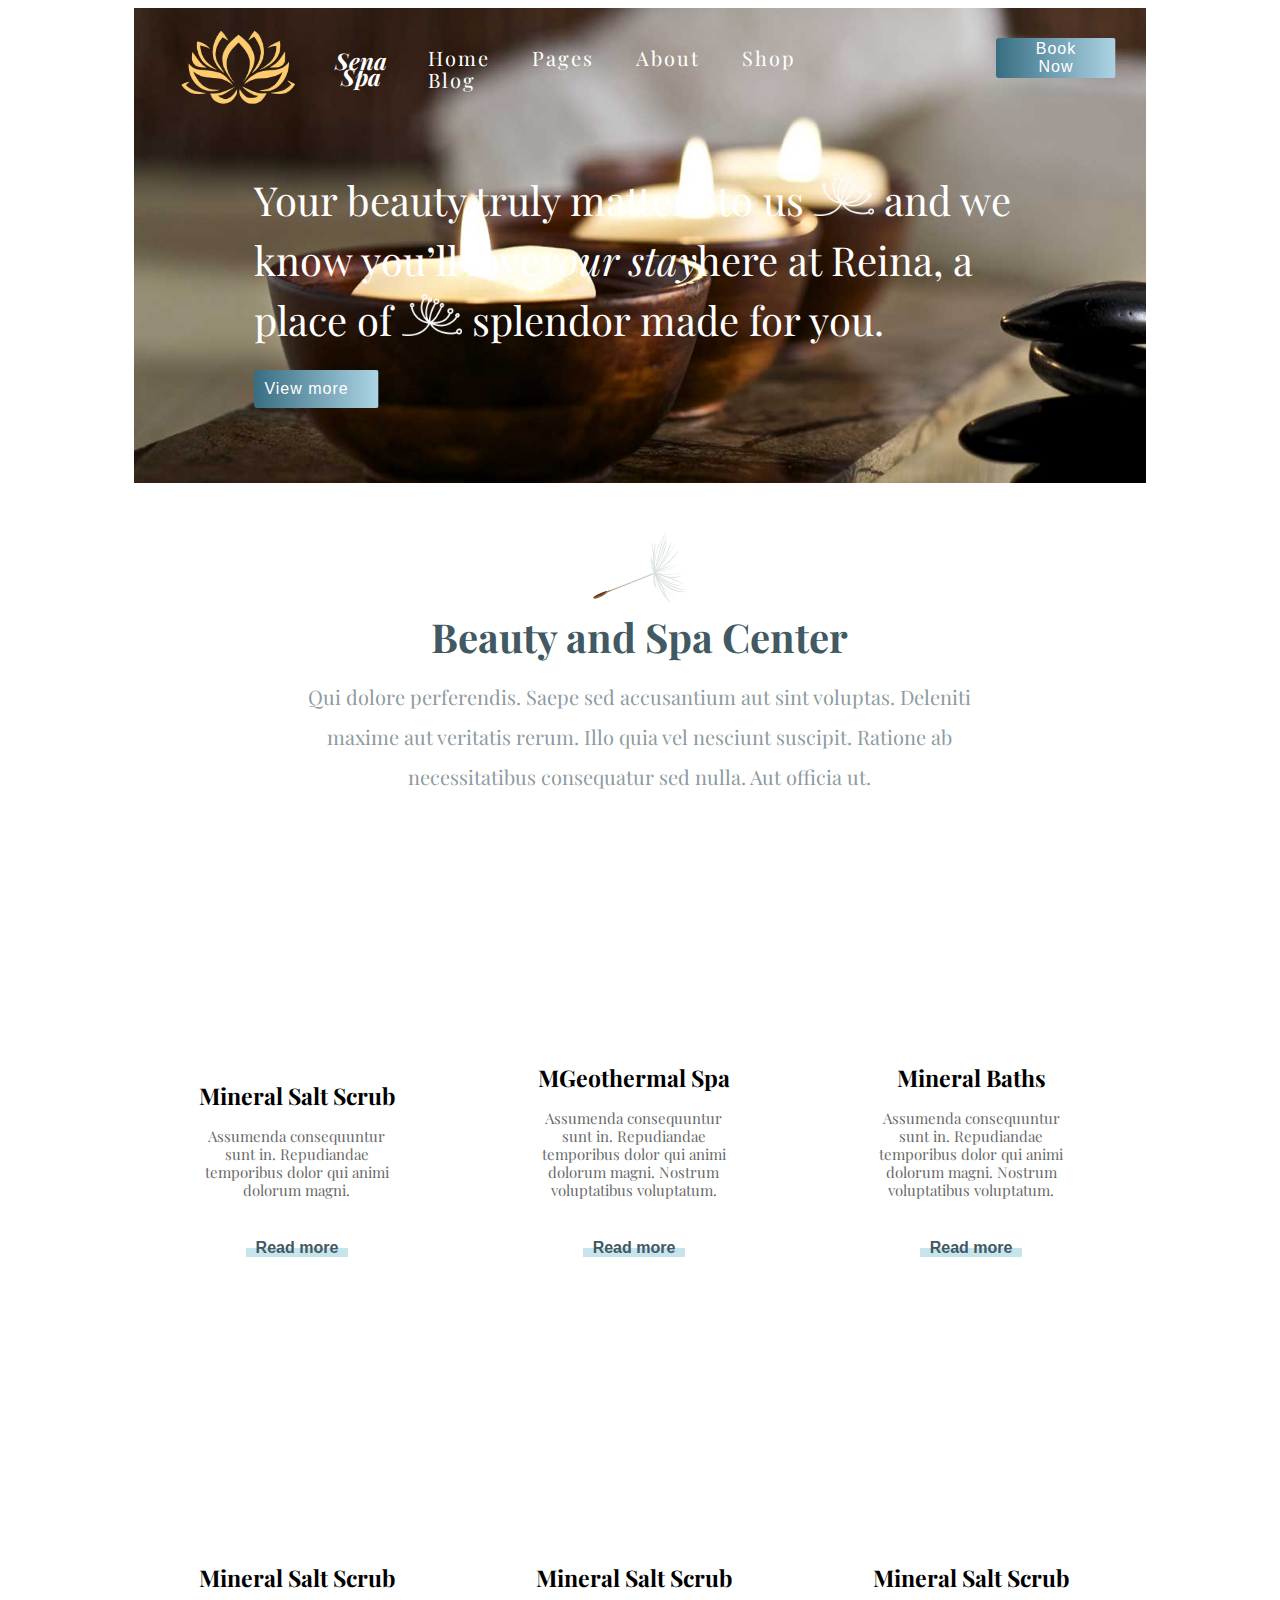
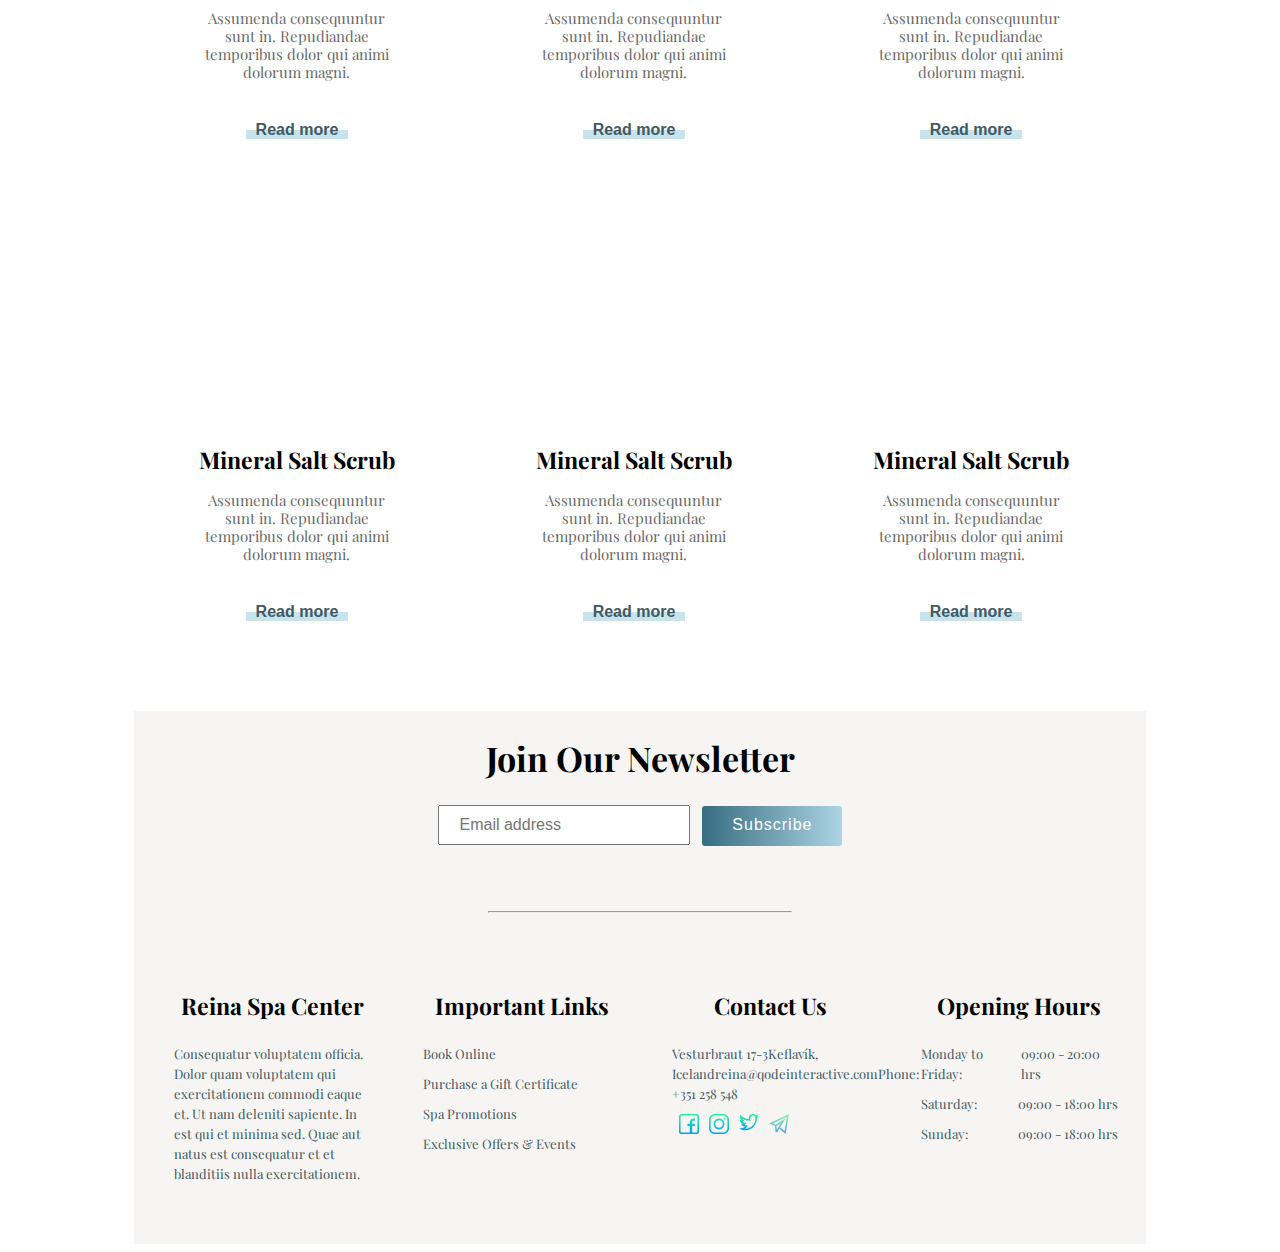
<file: Html/pages.html>
<!DOCTYPE html>
<html lang="en">

<head>
    <meta charset="UTF-8">
    <meta http-equiv="X-UA-Compatible" content="IE=edge">
    <meta name="viewport" content="width=device-width, initial-scale=1.0">
    <link rel="stylesheet" href="../Css/base.css">
    <link rel="stylesheet" href="../Css/index.css">
    <link rel="stylesheet" href="../Css/pages.css">
    <link rel="shortcut icon" href="../Assets/img/logo.png" type="image/x-icon">

    <title>Sena Spa</title>
</head>

<body>
    <div class="container">
        <div class="header">
            <div class="header_nav">
                <div class="nav-logo">
                    <img src="../Assets/img/logo.png" alt="" class="nav-logo-img">
                    <h3 class="nav-logo-tlt">Sena Spa</h3>
                </div>
                <div class="nav-option">
                    <ul>
                        <li><a href="../index.html">Home</a></li>
                        <li><a href="../Html/pages.html">Pages</a></li>
                        <li><a href="../Html/about.htm">About</a></li>
                        <li><a href="http://">Shop</a></li>
                        <li><a href="../Html/blog.htm">Blog</a></li>
                    </ul>
                    <button class="nav-booking btn"><a href="../Html/booking.htm">Book Now</a></button>
                </div>
            </div>
            <div class="slogan">
                <span class="intro-tlt">Your beauty truly matters to us <img src="../Assets/img/icon-slogan.png" alt="">
                    and we know you’ll love<i>your stay</i>here at
                    Reina, a place of <img src="../Assets/img/icon-slogan.png" alt=""> splendor made for you.</span>

                <div>
                    <button class="intro-btn btn"><a href="../Html/about.htm">View more</a></button>
                </div>
            </div>
        </div>

        <div class="content">
            <div class="method">
                <div class="method-sub">
                    <img src="../Assets/img/icon-flower.png" alt="" class="sub-img">
                    <div class="sub-tlt">
                        <h2>Beauty and Spa Center</h2>
                        <p>Qui dolore perferendis. Saepe sed accusantium aut sint voluptas. Deleniti maxime aut
                            veritatis rerum. Illo quia vel nesciunt suscipit. Ratione ab necessitatibus consequatur sed
                            nulla. Aut officia ut.
                    </div>
                </div>
                <div class="method-card grid__row">
                    <div class="mt-card grid__col-4">
                        <div class="card-outside--1">
                            <div class="card-inside">
                                <h3 class="card-tlt">Mineral Salt Scrub</h3>
                                <p class="card-text">Assumenda consequuntur sunt in. Repudiandae temporibus dolor qui
                                    animi
                                    dolorum magni. </p>
                                <button class="card-btn"> <a href="">Read more</a></button>
                            </div>
                        </div>
                    </div>

                    <div class="mt-card grid__col-4">
                        <div class="card-outside--2">
                            <div class="card-inside">
                                <h3 class="card-tlt">MGeothermal Spa</h3>
                                <p class="card-text">Assumenda consequuntur sunt in. Repudiandae temporibus dolor qui
                                    animi
                                    dolorum magni.
                                    Nostrum voluptatibus voluptatum. </p>
                                <button class="card-btn"> <a href="">Read more</a></button>
                            </div>
                        </div>
                    </div>

                    <div class="mt-card grid__col-4">
                        <div class="card-outside--3">
                            <div class="card-inside">
                                <h3 class="card-tlt">Mineral Baths</h3>
                                <p class="card-text">Assumenda consequuntur sunt in. Repudiandae temporibus dolor qui
                                    animi
                                    dolorum magni.
                                    Nostrum voluptatibus voluptatum.</p>
                                <button class="card-btn"> <a href="">Read more</a></button>
                            </div>
                        </div>
                    </div>

                    <div class="mt-card grid__col-4">
                        <div class="card-outside--4">
                            <div class="card-inside">
                                <h3 class="card-tlt">Mineral Salt Scrub</h3>
                                <p class="card-text">Assumenda consequuntur sunt in. Repudiandae temporibus dolor qui
                                    animi
                                    dolorum magni. </p>
                                <button class="card-btn"> <a href="">Read more</a></button>
                            </div>
                        </div>
                    </div>

                    <div class="mt-card grid__col-4">
                        <div class="card-outside--5">
                            <div class="card-inside">
                                <h3 class="card-tlt">Mineral Salt Scrub</h3>
                                <p class="card-text">Assumenda consequuntur sunt in. Repudiandae temporibus dolor qui
                                    animi
                                    dolorum magni. </p>
                                <button class="card-btn"> <a href="">Read more</a></button>
                            </div>
                        </div>
                    </div>

                    <div class="mt-card grid__col-4">
                        <div class="card-outside--6">
                            <div class="card-inside">
                                <h3 class="card-tlt">Mineral Salt Scrub</h3>
                                <p class="card-text">Assumenda consequuntur sunt in. Repudiandae temporibus dolor qui
                                    animi
                                    dolorum magni. </p>
                                <button class="card-btn"> <a href="">Read more</a></button>
                            </div>
                        </div>
                    </div>

                    <div class="mt-card grid__col-4">
                        <div class="card-outside--7">
                            <div class="card-inside">
                                <h3 class="card-tlt">Mineral Salt Scrub</h3>
                                <p class="card-text">Assumenda consequuntur sunt in. Repudiandae temporibus dolor qui
                                    animi
                                    dolorum magni. </p>
                                <button class="card-btn"> <a href="">Read more</a></button>
                            </div>
                        </div>
                    </div>

                    <div class="mt-card grid__col-4">
                        <div class="card-outside--8">
                            <div class="card-inside">
                                <h3 class="card-tlt">Mineral Salt Scrub</h3>
                                <p class="card-text">Assumenda consequuntur sunt in. Repudiandae temporibus dolor qui
                                    animi
                                    dolorum magni. </p>
                                <button class="card-btn"> <a href="">Read more</a></button>
                            </div>
                        </div>
                    </div>

                    <div class="mt-card grid__col-4">
                        <div class="card-outside--9">
                            <div class="card-inside">
                                <h3 class="card-tlt">Mineral Salt Scrub</h3>
                                <p class="card-text">Assumenda consequuntur sunt in. Repudiandae temporibus dolor qui
                                    animi
                                    dolorum magni. </p>
                                <button class="card-btn"> <a href="">Read more</a></button>
                            </div>
                        </div>
                    </div>

                </div>
            </div>
        </div>

        <div class="footer">

            <h5 class="ft-tlt">Join Our Newsletter</h5>

            <form class="ft-form" action="">
                <input type="email" name="Email address" id="" placeholder="Email address" class="ft-input">
                <input type="button" value="Subscribe" class="ft-btn btn">
            </form>
            <hr>
            <div class="ft-content grid__row">
                <div class="ft-cnt-info grid__col-3">
                    <h5 class="ft-cnt-tlt">Reina Spa Center</h5>
                    <p class="ft-cnt-text">
                        Consequatur voluptatem officia. Dolor quam voluptatem qui exercitationem commodi eaque et. Ut
                        nam deleniti sapiente. In est qui et minima sed. Quae aut natus est consequatur et et blanditiis
                        nulla exercitationem.
                    </p>
                </div>
                <div class="ft-cnt-links grid__col-3">
                    <h5 class="ft-cnt-tlt">Important Links </h5>
                    <p class="ft-cnt-text"><a href="">Book Online</a></p>
                    <p class="ft-cnt-text"><a href="">Purchase a Gift Certificate</a></p>
                    <p class="ft-cnt-text"><a href="">Spa Promotions</a></p>
                    <p class="ft-cnt-text"><a href="">Exclusive Offers & Events</a></p>
                </div>
                <div class="ft-cnt-contact grid__col-3">
                    <h5 class="ft-cnt-tlt">Contact Us </h5>
                    <p class="ft-cnt-text">Vesturbraut 17-3Keflavík, Icelandreina@qodeinteractive.comPhone: +351 258 548
                    </p>
                    <div class="a-img grid__row">
                        <a class="a-icon  grid__col-3" href="https://vi-vn.facebook.com/"> <img class="ft-cnt-icon"
                                src="[data-uri]" /></a>
                        <a class="a-icon  grid__col-3" href="https://www.instagram.com/"> <img class="ft-cnt-icon"
                                src="[data-uri]" /></a>
                        <a class="a-icon  grid__col-3" href="https://twitter.com/"> <img class="ft-cnt-icon"
                                src="[data-uri]" /></a>
                        <a class="a-icon  grid__col-3" href="https://web.telegram.org/"> <img class="ft-cnt-icon"
                                src="[data-uri]" /></a>
                    </div>
                </div>
                <div class="ft-cnt-open grid__col-3">
                    <h5 class="ft-cnt-tlt">Opening Hours </h5>
                    <p class="ft-cnt-text open-text">
                        <span>Monday to Friday:</span>
                        <span>09:00 - 20:00 hrs</span>
                    </p>
                    <p class="ft-cnt-text open-text">
                        <span>Saturday:</span>
                        <span>09:00 - 18:00 hrs</span>
                    </p>
                    <p class="ft-cnt-text open-text">
                        <span>Sunday:</span>
                        <span>09:00 - 18:00 hrs</span>
                    </p>
                </div>
            </div>
        </div>
    </div>
</body>

</html>
</file>
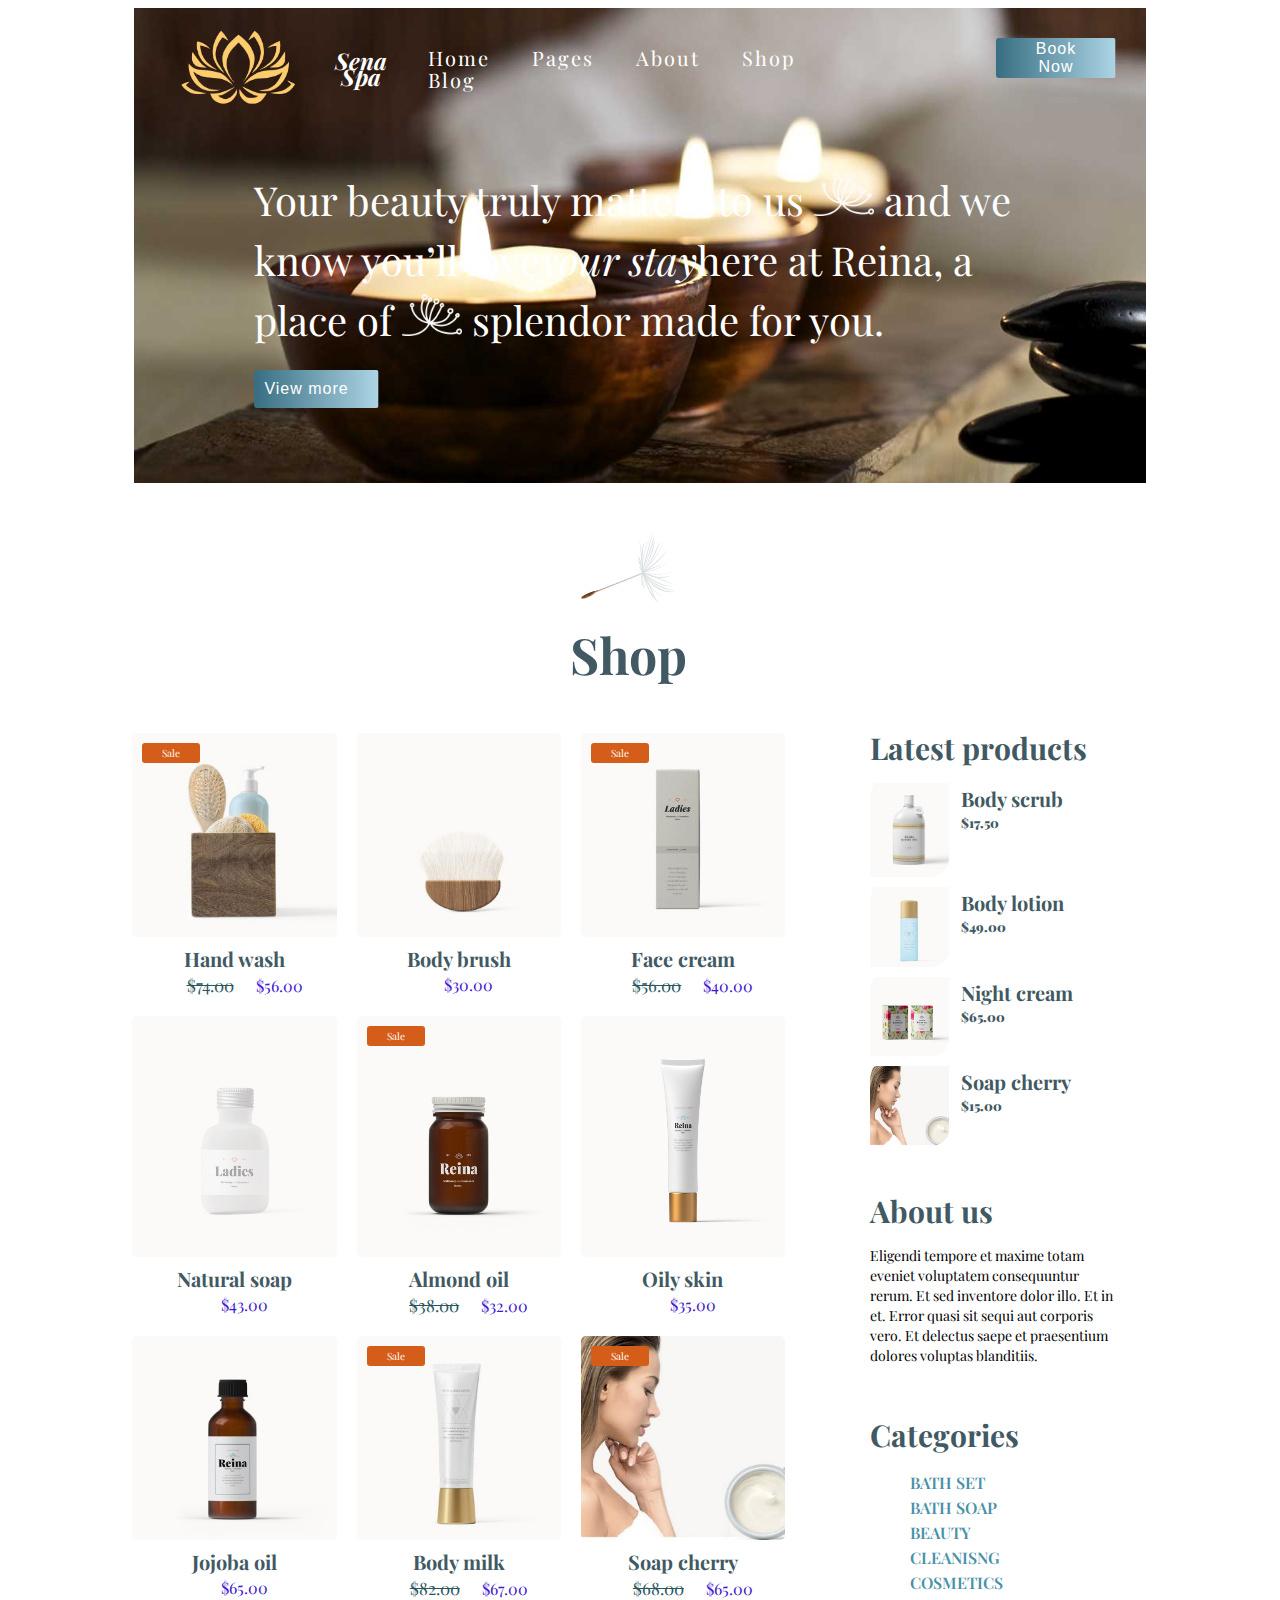
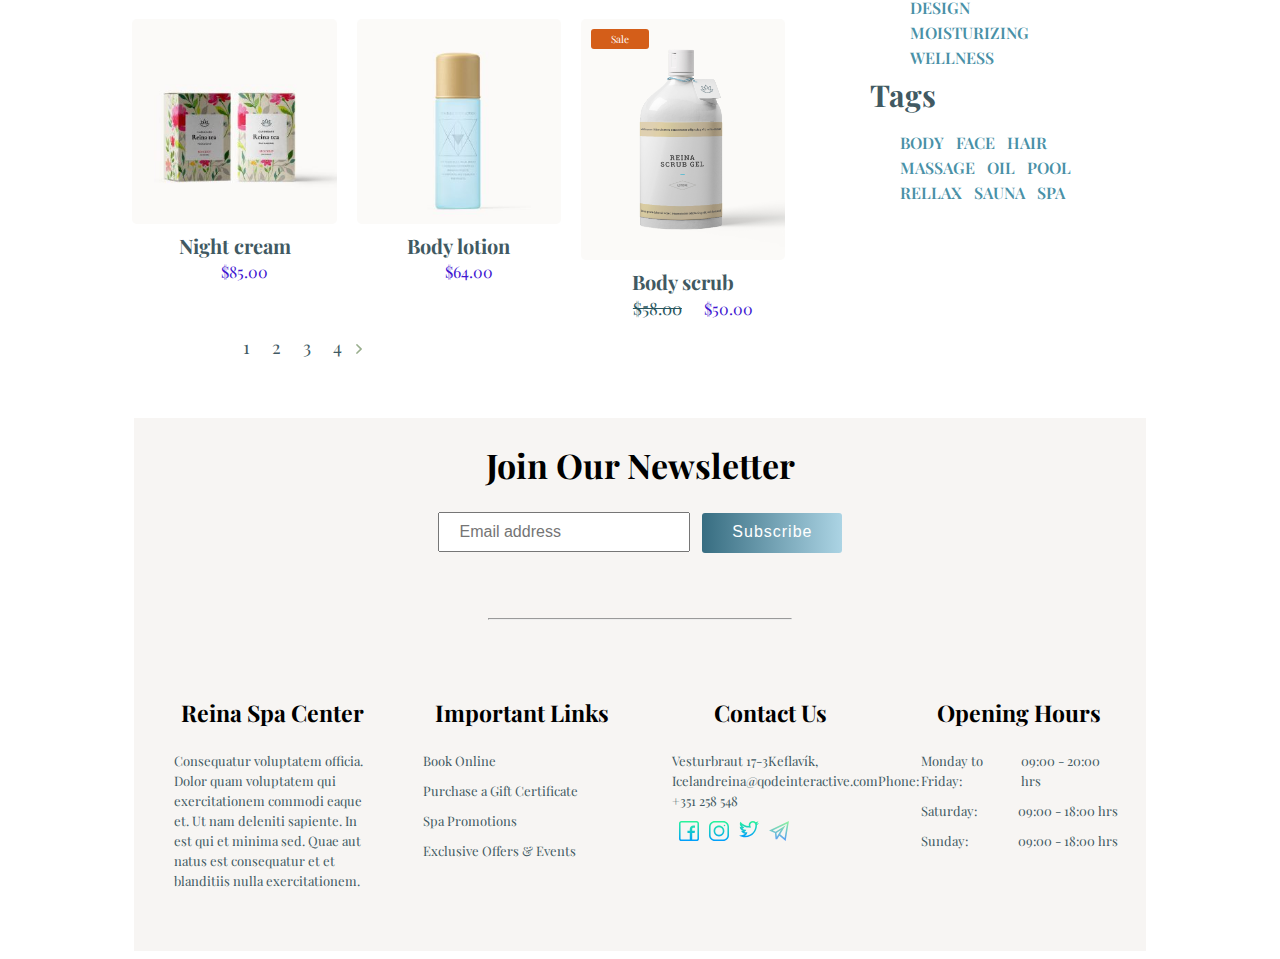
<file: Html/shop.htm>
<!DOCTYPE html>
<html lang="en">

<head>
    <meta charset="UTF-8">
    <meta http-equiv="X-UA-Compatible" content="IE=edge">
    <meta name="viewport" content="width=device-width, initial-scale=1.0">
    <link rel="stylesheet" href="../Css/base.css">
    <link rel="stylesheet" href="../Css/index.css">
    <link rel="stylesheet" href="../Css/blog.css">
    <link rel="stylesheet" href="../Css/shop.css">
    <link rel="shortcut icon" href="../Assets/img/logo.png" type="image/x-icon">

    <title>Sena Spa</title>
</head>

<body>
    <div class="container">
        <div class="header">
            <div class="header_nav">
                <div class="nav-logo">
                    <img src="../Assets/img/logo.png" alt="" class="nav-logo-img">
                    <h3 class="nav-logo-tlt">Sena Spa</h3>
                </div>
                <div class="nav-option">
                    <ul>
                        <li><a href="../index.html">Home</a></li>
                        <li><a href="../Html/pages.html">Pages</a></li>
                        <li><a href="../Html/about.htm">About</a></li>
                        <li><a href="../Html/shop.htm">Shop</a></li>
                        <li><a href="../Html/blog.htm">Blog</a></li>
                    </ul>
                    <button class="nav-booking btn"><a href="../Html/booking.htm">Book Now</a></button>
                </div>
            </div>
            <div class="slogan">
                <span class="intro-tlt">Your beauty truly matters to us <img src="../Assets/img/icon-slogan.png" alt="">
                    and we know you’ll love<i>your stay</i>here at
                    Reina, a place of <img src="../Assets/img/icon-slogan.png" alt=""> splendor made for you.</span>

                <div>
                    <button class="intro-btn btn"><a href="../Html/about.htm">View more</a></button>
                </div>
            </div>
        </div>

        <div class="content grid__row">
            <div class="content-header">
                <img src="../Assets/img/icon-flower.png" alt="" class="sub-img">
                <h5 class="cnt-tlt">Shop</h5>
            </div>
            <div class="grid__col-8">

                <div class="grid__row">
                    <div class="product grid__col-4">
                        <img src="../Assets/img/product-12.jpg" alt="" class="product-img">
                        <span class="icon-sale">Sale</span>
                        <h5 class="product-tlt">Hand wash</h5>
                        <span class="product-price sale">$74.00</span>
                        <span class="product-price">$56.00 </span>
                    </div>
                    <div class="product grid__col-4">
                        <img src="../Assets/img/product-11.jpg" alt="" class="product-img">
                        <h5 class="product-tlt">Body brush</h5>
                        <span class="product-price">$30.00 </span>
                    </div>
                    <div class="product grid__col-4">
                        <img src="../Assets/img/product-10.jpg" alt="" class="product-img">
                        <span class="icon-sale">Sale</span>
                        <h5 class="product-tlt">Face cream</h5>
                        <span class="product-price sale">$56.00</span>
                        <span class="product-price">$40.00 </span>
                    </div>
                    <div class="product grid__col-4">
                        <img src="../Assets/img/product-9.jpg" alt="" class="product-img">
                        <h5 class="product-tlt">Natural soap</h5>
                        <span class="product-price">$43.00 </span>
                    </div>
                    <div class="product grid__col-4">
                        <img src="../Assets/img/product-8.jpg" alt="" class="product-img">
                        <span class="icon-sale">Sale</span>
                        <h5 class="product-tlt">Almond oil</h5>
                        <span class="product-price sale">$38.00</span>
                        <span class="product-price">$32.00 </span>
                    </div>
                    <div class="product grid__col-4">
                        <img src="../Assets/img/product-7.jpg" alt="" class="product-img">
                        <h5 class="product-tlt">Oily skin</h5>
                        <span class="product-price">$35.00 </span>
                    </div>
                    <div class="product grid__col-4">
                        <img src="../Assets/img/product-6.jpg" alt="" class="product-img">
                        <h5 class="product-tlt">Jojoba oil</h5>
                        <span class="product-price">$65.00 </span>
                    </div>
                    <div class="product grid__col-4">
                        <img src="../Assets/img/product-5.jpg" alt="" class="product-img">
                        <span class="icon-sale">Sale</span>
                        <h5 class="product-tlt">Body milk</h5>
                        <span class="product-price sale">$82.00</span>
                        <span class="product-price">$67.00 </span>
                    </div>
                    <div class="product grid__col-4">
                        <img src="../Assets/img/product-4.jpg" alt="" class="product-img">
                        <span class="icon-sale">Sale</span>
                        <h5 class="product-tlt">Soap cherry</h5>
                        <span class="product-price sale">$68.00</span>
                        <span class="product-price">$65.00 </span>
                    </div>
                    <div class="product grid__col-4">
                        <img src="../Assets/img/product-3.jpg" alt="" class="product-img">
                        <h5 class="product-tlt">Night cream</h5>
                        <span class="product-price">$85.00 </span>
                    </div>
                    <div class="product grid__col-4">
                        <img src="../Assets/img/product-2.jpg" alt="" class="product-img">
                        <h5 class="product-tlt">Body lotion</h5>
                        <span class="product-price">$64.00 </span>
                    </div>
                    <div class="product grid__col-4">
                        <img src="../Assets/img/product-1.jpg" alt="" class="product-img">
                        <span class="icon-sale">Sale</span>
                        <h5 class="product-tlt">Body scrub</h5>
                        <span class="product-price sale">$58.00</span>
                        <span class="product-price">$50.00 </span>
                    </div>
                </div>

                <div class="number">
                    <span class="number-page"><a href="#">1</a></span>
                    <span class="number-page"><a href="#">2</a></span>
                    <span class="number-page"><a href="#">3</a></span>
                    <span class="number-page"><a href="#">4</a></span>
                    <a href="#">
                        <img class="arrow-page"
                            src="[data-uri]" /></a>
                </div>
            </div>
            <div class="popular grid__col-4">
                <h5 class="tlt">Latest products</h5>
                <a href="#id-1" class="posts grid__row">
                    <img src="../Assets/img/product-1.jpg" alt="" class="posts-img grid__col-4">
                    <div class="grid__col-8">
                        <h5 class="posts-tlt">Body scrub</h5>
                        <p class="posts-date">$17.50</p>
                    </div>
                </a>
                <a href="#id-2" class="posts grid__row">
                    <img src="../Assets/img/product-2.jpg" alt="" class="posts-img grid__col-4">
                    <div class="grid__col-8">
                        <h5 class="posts-tlt">Body lotion</h5>
                        <p class="posts-date">$49.00</p>
                    </div>
                </a>
                <a href="#id-3" class="posts grid__row">
                    <img src="../Assets/img/product-3.jpg" alt="" class="posts-img grid__col-4">
                    <div class="grid__col-8">
                        <h5 class="posts-tlt">Night cream</h5>
                        <p class="posts-date">$65.00</p>
                    </div>
                </a>
                <a href="#id-4" class="posts grid__row">
                    <img src="../Assets/img/product-4.jpg" alt="" class="posts-img grid__col-4">
                    <div class="grid__col-8">
                        <h5 class="posts-tlt">Soap cherry</h5>
                        <p class="posts-date">$15.00</p>
                    </div>
                </a>
                <div class="about">
                    <h5 class="tlt">About us</h5>
                    <p class="news-text">Eligendi tempore et maxime totam eveniet voluptatem consequuntur rerum. Et sed
                        inventore dolor illo. Et in et. Error quasi sit sequi aut corporis vero. Et delectus saepe et
                        praesentium dolores voluptas blanditiis.</p>
                </div>

                <div class="category">
                    <h5 class="tlt">Categories</h5>
                    <ul>
                        <li><a href="#">BATH SET</a></li>
                        <li><a href="#">BATH SOAP</a></li>
                        <li><a href="#">BEAUTY</a></li>
                        <li><a href="#">CLEANISNG</a></li>
                        <li><a href="#">COSMETICS</a></li>
                        <li><a href="#">DESIGN</a></li>
                        <li><a href="#">MOISTURIZING</a></li>
                        <li><a href="#">WELLNESS</a></li>
                    </ul>
                </div>

                <div class="tags">
                    <h5 class="tlt">Tags</h5>
                    <div>
                        <a href="#">BODY</a>
                        <a href="#">FACE</a>
                        <a href="#">HAIR</a>
                        <a href="#">MASSAGE</a>
                        <a href="#">OIL</a>
                        <a href="#">POOL</a>
                        <a href="#">RELLAX</a>
                        <a href="#">SAUNA</a>
                        <a href="#">SPA</a>
                    </div>
                </div>

            </div>
        </div>

        <div class="footer">

            <h5 class="ft-tlt">Join Our Newsletter</h5>

            <form class="ft-form" action="">
                <input type="email" name="Email address" id="" placeholder="Email address" class="ft-input">
                <input type="button" value="Subscribe" class="ft-btn btn">
            </form>
            <hr>
            <div class="ft-content grid__row">
                <div class="ft-cnt-info grid__col-3">
                    <h5 class="ft-cnt-tlt">Reina Spa Center</h5>
                    <p class="ft-cnt-text">
                        Consequatur voluptatem officia. Dolor quam voluptatem qui exercitationem commodi eaque et. Ut
                        nam deleniti sapiente. In est qui et minima sed. Quae aut natus est consequatur et et blanditiis
                        nulla exercitationem.
                    </p>
                </div>
                <div class="ft-cnt-links grid__col-3">
                    <h5 class="ft-cnt-tlt">Important Links </h5>
                    <p class="ft-cnt-text"><a href="">Book Online</a></p>
                    <p class="ft-cnt-text"><a href="">Purchase a Gift Certificate</a></p>
                    <p class="ft-cnt-text"><a href="">Spa Promotions</a></p>
                    <p class="ft-cnt-text"><a href="">Exclusive Offers & Events</a></p>
                </div>
                <div class="ft-cnt-contact grid__col-3">
                    <h5 class="ft-cnt-tlt">Contact Us </h5>
                    <p class="ft-cnt-text">Vesturbraut 17-3Keflavík, Icelandreina@qodeinteractive.comPhone: +351 258 548
                    </p>
                    <div class="a-img grid__row">
                        <a class="a-icon  grid__col-3" href="https://vi-vn.facebook.com/"> <img class="ft-cnt-icon"
                                src="[data-uri]" /></a>
                        <a class="a-icon  grid__col-3" href="https://www.instagram.com/"> <img class="ft-cnt-icon"
                                src="[data-uri]" /></a>
                        <a class="a-icon  grid__col-3" href="https://twitter.com/"> <img class="ft-cnt-icon"
                                src="[data-uri]" /></a>
                        <a class="a-icon  grid__col-3" href="https://web.telegram.org/"> <img class="ft-cnt-icon"
                                src="[data-uri]" /></a>
                    </div>
                </div>
                <div class="ft-cnt-open grid__col-3">
                    <h5 class="ft-cnt-tlt">Opening Hours </h5>
                    <p class="ft-cnt-text open-text">
                        <span>Monday to Friday:</span>
                        <span>09:00 - 20:00 hrs</span>
                    </p>
                    <p class="ft-cnt-text open-text">
                        <span>Saturday:</span>
                        <span>09:00 - 18:00 hrs</span>
                    </p>
                    <p class="ft-cnt-text open-text">
                        <span>Sunday:</span>
                        <span>09:00 - 18:00 hrs</span>
                    </p>
                </div>
            </div>
        </div>
    </div>
</body>

</html>
</file>
<file: Css/base.css>
@import url('https://fonts.googleapis.com/css2?family=Playfair+Display&display=swap');

:root {
    --primery-color: #ee4d2d;
    --black-color: #000000;
    --white-color: #fff;
    --text-color: #415962;
    --border-color: #dbdbdb;
    --star-rating: #fbfb00e0;
    --btn-color: #ACD4E4;



    --header-height: 120px;
    --nav-height: 34px;
    --search-height: calc(var(--header-height) - var(--nav-height));
}

* {
    box-sizing: inherit;
}

html {
    font-size: 62.5%;
    line-height: 1.6rem;
    font-family: 'Playfair Display', serif;
    box-sizing: border-box;
}

a {
    text-decoration: none;
    color: var(--text-color);
}

.grid {
    width: 1200px;
    max-width: 100%;
    /* Giảm kích thước với màn hình nhỏ hơn 1200 */
    margin: 0 auto;
    /* Tự động căn giữa*/
}

.grid__full-width {
    width: 100%;
    /* Không muốn sd 1200 */
}

.grid__row {
    display: flex;
    /* Tự động nằm ngang*/
    flex-wrap: wrap;
    /* Tự đọng xuống dòng */
    margin-left: -12px;
    margin-right: -12px;
}

.grid__col-2 {
    padding-left: 12px;
    padding-right: 12px;
    width: 16.667%;
}

.grid__col-3 {
    padding-left: 12px;
    padding-left: 12px;
    width: 25%;
}

.grid__col-4 {
    padding-left: 12px;
    padding-left: 12px;
    width: 33%;
}

.grid__col-5 {
    padding-left: 12px;
    padding-left: 12px;
    width: 20%;
}

.grid__col-6 {
    padding-left: 12px;
    padding-left: 12px;
    width: 50%;
}

.grid__col-8 {
    padding-left: 12px;
    padding-left: 12px;
    width: 66%;
}

.grid__col-10 {
    padding-left: 12px;
    padding-right: 12px;
    width: 83.333%;
}

/* Button */

.btn {
    border-radius: 3px;
    border: none;
    text-align: center;
    font-size: 1.6rem;
    font-weight: 400;
    background: #ACD4E4;
    color: var(--white-color);
    letter-spacing: 1px;

    background: linear-gradient(to left, #ACD4E4 -0, #376d81 50%) right;
    background-size: 200%;
    transition: .5s ease-out;
}

.btn:hover {
    background-position: left;
    cursor: pointer;
}

.btn>a {
    color: var(--white-color);
}
</file>
<file: Css/index.css>
hr {
    width: 30%;
}

.container {
    width: 80%;
    margin: auto;
    padding: 0;
}

.header {
    height: 475px;
    background-image: url("../Assets/img/header-spa.jpg");
    background-size: cover;
    background-repeat: no-repeat;
}

.header_nav {
    display: flex;
    justify-content: space-between;
    margin: 0 30px;
}

.nav-logo {
    display: flex;
}

.nav-logo-img {
    width: 150px;
}

.nav-logo-tlt {
    font-size: 2.3rem;
    font-style: italic;
    text-align: center;
    padding: 22px 0;
    color: var(--white-color);
}

.nav-option {
    display: flex;
    margin: px;
}

.nav-option>ul {
    list-style: none;
    padding-top: 30px;
    padding-left: 0;
}

.nav-option>ul>li {
    display: inline;
    padding: 10px 20px;
    border-radius: 3px;

    background: linear-gradient(to left, rgba(0, 0, 0, 0) 50%, #376d81 50%) right;
    background-size: 200%;
    transition: .5s ease-out;
}


.nav-option>ul>li:hover {
    background-position: left;
}

.nav-option>ul>li>a {
    font-size: 2rem;
    text-decoration: none;
    line-height: 2rem;
    color: var(--white-color);
    letter-spacing: 2px;
}

.nav-booking {
    height: 40px;
    margin-left: 100px;
    margin-top: 30px;
    padding: 0 20px;
}

.slogan {
    display: block;
    padding: 40px 120px;
    user-select: none;
}

.intro-tlt {
    line-height: 60px;
    color: var(--white-color);
    font-size: 4rem;
}

.intro-tlt>img {
    width: 60px;
}

.intro-btn {
    padding: 10px 30px 10px 10px;
    margin-top: 20px;
}


.content {
    width: 100%;
    text-align: center;
}

.method {
    width: 100%;
}

.method-sub {
    margin: auto;
    width: 70%;
}

.sub-img {
    margin-top: 50px;
    margin-bottom: 10px;
}

.sub-tlt {
    font-size: 2rem;
    line-height: 40px;
    color: var(--text-color);
}

.sub-tlt>h2 {
    margin: 0;
    font-size: 4rem;
}

.sub-tlt>p {
    opacity: .6;
    margin-bottom: 50px;
}

.method-card {
    display: flex;
    width: 100%;
}

.mt-card {
    width: 31%;
    margin: auto;
    text-decoration: none;
    color: #000;
    margin-bottom: 20px;
}

.card-outside--1 {
    background-image: url(https://reina.qodeinteractive.com/wp-content/uploads/2020/09/h1-banner-img1.jpg);
    background-size: cover;
    border-radius: 3px;
    padding: 150px 20px 30px 20px;
}

.card-outside--2 {
    background-image: url(https://reina.qodeinteractive.com/wp-content/uploads/2020/09/h1-banner-img2.jpg);
    background-size: cover;
    border-radius: 3px;
    padding: 150px 20px 30px 20px;
}

.card-outside--3 {
    background-image: url(https://reina.qodeinteractive.com/wp-content/uploads/2020/09/h1-banner-img3.jpg);
    background-size: cover;
    border-radius: 3px;
    padding: 150px 20px 30px 20px;
}

.card-inside {
    background-color: #fff;
}

.card-tlt {
    padding-top: 50px;
    font-size: 2.3rem;
}

.card-text {
    margin: 0 30px;
    font-size: 1.5rem;
    line-height: 1.8rem;
    opacity: .6;
}

.card-btn {
    margin: 40px 20px;
    padding: 0 10px;
    border: none;
    background-color: var(--btn-color);
    color: var(--text-color);
    font-size: 1.6rem;
    font-weight: 600;
    background: linear-gradient(to bottom, rgba(0, 0, 0, 0) 50%, #c7e3ec 50%) top;
}

.price_list {
    width: 100%;
    margin: 100px 0;
}

.pl-icon {
    width: 100px;
}

.pl-content {
    color: var(--text-color);
    font-size: 1.6rem;
}

.pl-tlt {
    font-size: 2.4rem;
    line-height: 3rem;
    margin: 15px 0;
    letter-spacing: 1px;
}

.pl-text {
    line-height: 2rem;
}

.health-care {
    width: 100%;
    text-align: left;
    margin-bottom: 100px;
}

.hc-img {
    width: 100%;
    border-radius: 3px;
}

.hc-content {
    display: flex;
    align-items: center;
}

.hc-sub {
    width: 45px;
}

.hc-sub-tlt {
    width: fit-content;
    font-size: 1.6rem;
    margin-top: -60px;
    color: var(--text-color);
    transform: translateX(-30%) translateY(0) rotate(-90deg);
}

.hc-content-text {
    margin: 10px;
    color: var(--text-color);
}

.hc-tlt {
    font-size: 6rem;
    line-height: 3.7rem;
    margin: 0;
    padding-bottom: 10px;
}

.hc-text {
    font-size: 1.8rem;
    line-height: 2.4rem;
    margin-bottom: 40px;
}

.hc-btn {
    font-size: 1.8rem;
    padding: 10px 20px;
    text-transform: uppercase;
}

.parallax {
    display: flex;
    width: 100%;
    height: 400px;
    margin-bottom: 60px;
    background-image: url(../Assets/img/bg-item.jpg);
    background-size: cover;
    color: #fff;
    text-align: left;
    align-items: center;
}

.parallax-content {
    width: 50%;
    margin-left: 10%;
}

.parallax-tlt {
    font-size: 5rem;
    line-height: 6rem;
    margin: 0;
}

.parallax-text {
    font-size: 1.8rem;
    line-height: 2.2rem;
    margin-bottom: 40px;
}

.parallax-btn {
    font-size: 1.8rem;
    padding: 10px 20px;
    text-transform: uppercase;
}

.menu {
    width: 100%;
    margin-bottom: 100px;
}

.menu-item {
    margin-bottom: 40px;
}

.menu-content {
    display: flex;
    justify-content: space-between;
    align-items: center;
}

.f-p {
    display: inline-flex;
}

.inline {
    display: block;
    width: calc(100% - 80px);
    height: 1px;
    background-color: #d1d1d1;
    margin: 10px 10px 0 10px;
}

.from {
    margin-right: 10px;
    font-size: 1.5rem;
    color: var(--text-color);
    font-style: italic;
    flex-shrink: 0;
}

.price-number {
    font-size: 2.4rem;
}

.menu-ctn-tlt {
    width: fit-content;
    font-size: 2.4em;
    color: var(--text-color);
    line-height: 2.5rem;
    margin: 0;
    flex-shrink: 0;
}

.menu-cnt-text {
    text-align: left;
    font-size: 1.6rem;
    color: var(--text-color);
}

.footer {
    width: 100%;
    text-align: center;
    background-color: #F7F5F3;
}

.ft-tlt {
    line-height: 3.4rem;
    font-size: 3.4rem;
    padding: 30px 0;
    margin: 0;
}

.ft-form {
    width: 50%;
    padding-bottom: 60px;
    margin: auto;
}

.ft-input {
    width: 50%;
    height: 40px;
    padding-left: 20px;
    font-size: 1.6rem;
    color: var(--text-color);
}

.ft-btn {
    margin-left: 10px;
    padding: 10px 30px 12px 30px;
}

.ft-content {
    padding: 60px 20px;
}

.ft-cnt-tlt {
    font-size: 2.3rem;
    margin: 0;
    padding: 20px 0px;
}

.ft-cnt-text {
    text-align: left;
    font-size: 1.3rem;
    color: var(--text-color);
    line-height: 2rem;
    padding: 10px 20px 0 20px;
    margin: 0;
}

.ft-cnt-icon {
    width: 20px;
}

.open-text {
    display: flex;
    justify-content: space-between;
}

.a-icon {
    width: 20px;
    margin: 10px 5px;
}

.a-img {
    margin-left: 10px;
}
</file>
<file: Css/about.css>
@import url('https://fonts.googleapis.com/css2?family=Dancing+Script&display=swap');

.cnt-tlt {
    font-size: 5rem;
    color: var(--text-color);
    margin-bottom: 30px;
}

.price_list {
    margin-bottom: 40px;
}

.ins-tlt {
    font-size: 3rem;
    margin-bottom: 30px;
    font-family: 'Dancing Script', cursive;
}

.instagram {
    width: 100%;
    margin-bottom: 50px;

}

.ins-im {
    width: 100%;
}
</file>
<file: Css/blog.css>
@import url('https://fonts.googleapis.com/css2?family=Lobster&display=swap');

.tlt {
    font-size: 3rem;
    line-height: 3rem;
    margin-bottom: 20px;
    margin-top: 0;
    color: var(--text-color);
}

.content-header {
    width: 50%;
    margin: auto;
    padding-bottom: 40px;
}

.cnt-tlt {
    font-size: 5rem;
    color: var(--text-color);
    padding: 30px;
    margin: auto;
}


.news {
    text-align: left;
    padding-left: 10px;
}

.news-img {
    width: 100%;
    border-radius: 5px;
}

.date {
    font-size: 2rem;
    margin: 10px 0;
    font-family: 'Lobster', cursive;
    letter-spacing: 1px;
    color: #A0B4BA;
}

.news-tlt {
    font-size: 4rem;
    line-height: 4rem;
    margin: 10px 0 20px 0;
    color: var(--text-color);
}

.news-text {
    font-size: 1.4rem;
    line-height: 2rem;
    padding-bottom: 40px;
}

.number {
    width: 50%;
    margin-bottom: 60px;
}

.number-page {
    font-size: 1.8rem;
    padding: 10px;
}

.number-page>a:hover {
    color: black;
}

.arrow-page {
    width: 10px;
}

.popular {
    text-align: left;
    padding-left: 80px;
}

.posts {
    margin-bottom: 10px;
}

.posts:hover {
    color: #6ac1db;
}

.posts-img {
    border-top-left-radius: 20%;
    border-bottom-right-radius: 20%;
}

.posts-tlt {
    font-size: 2rem;
    margin: 5px 0;
    line-height: 2.2rem;
}

.posts-date {
    margin: 0;
    font-size: 1.3rem;
    font-weight: 900;
}

.about {
    margin-top: 50px;
}

.category>ul>li {
    list-style: none;
}

.category>ul>li>a {
    font-size: 1.6rem;
    line-height: 2.5rem;
    font-weight: 600;
    color: #4991a7;
}

.category>ul>li>a:hover {
    color: black;
}

.tags>div {
    padding-left: 30px;
}

.tags>div>a {
    font-size: 1.6rem;
    line-height: 2.5rem;
    font-weight: 600;
    color: #4991a7;
    padding-right: 10px;
}

.tags>div>a:hover {
    color: black;
}
</file>
<file: Css/pages.css>
.card-outside--4 {
    background-image: url(https://reina.qodeinteractive.com/wp-content/uploads/2020/10/services-banner-img-4.jpg);
    background-size: cover;
    border-radius: 3px;
    padding: 150px 20px 30px 20px;
}

.card-outside--5 {
    background-image: url(https://reina.qodeinteractive.com/wp-content/uploads/2020/10/services-banner-img-5.jpg);
    background-size: cover;
    border-radius: 3px;
    padding: 150px 20px 30px 20px;
}

.card-outside--6 {
    background-image: url(https://reina.qodeinteractive.com/wp-content/uploads/2020/10/services-banner-img-6.jpg);
    background-size: cover;
    border-radius: 3px;
    padding: 150px 20px 30px 20px;
}

.card-outside--7 {
    background-image: url(https://reina.qodeinteractive.com/wp-content/uploads/2020/10/services-banner-img-7.jpg);
    background-size: cover;
    border-radius: 3px;
    padding: 150px 20px 30px 20px;
}

.card-outside--8 {
    background-image: url(https://reina.qodeinteractive.com/wp-content/uploads/2020/10/services-banner-img-8.jpg);
    background-size: cover;
    border-radius: 3px;
    padding: 150px 20px 30px 20px;
}

.card-outside--9 {
    background-image: url(https://reina.qodeinteractive.com/wp-content/uploads/2020/10/services-banner-img-9.jpg);
    background-size: cover;
    border-radius: 3px;
    padding: 150px 20px 30px 20px;
}
</file>
<file: Css/booking.css>
.booking {
    width: 100%;
    text-align: left;
}

.form-tlt {
    font-size: 3.5rem;
    color: var(--text-color);
}

.form-input {
    width: 100%;
    padding: 10px 10px;
    margin-bottom: 20px;
    border-radius: 3px;
}

.form-input-btn {
    padding: 20px 50px;
    margin-bottom: 50px;
    text-transform: uppercase;
}

.bk-form {
    text-align: center;
}

.bk-info {
    margin-top: 10%;
    padding-left: 50px;
}

.bk-info-tlt {
    font-size: 3rem;
    color: var(--text-color);
    margin: 20px 0;
}

.bk-info-text {
    font-size: 1.4rem;
    line-height: 2rem;
    list-style: georgian;
}
</file>
<file: Css/shop.css>
.product {
    position: relative;
    padding: 0px 10px 20px 10px;
}

.product-img {
    width: 100%;
    border-radius: 5px;
}

.icon-sale {
    position: absolute;
    top: 10px;
    left: 20px;
    background-color: rgb(212, 94, 25);
    padding: 2px 20px;
    border-radius: 3px;
    color: #fff;
}

.product-tlt {
    margin: 10px 0;
    font-size: 2rem;
    color: var(--text-color);
}

.product-price {
    font-size: 1.6rem;
    margin-left: 20px;
    color: rgb(63, 23, 209);
}

.sale {
    text-decoration: line-through;
    font-size: 1.7rem;
    color: rgb(42, 87, 95);
}
</file>
